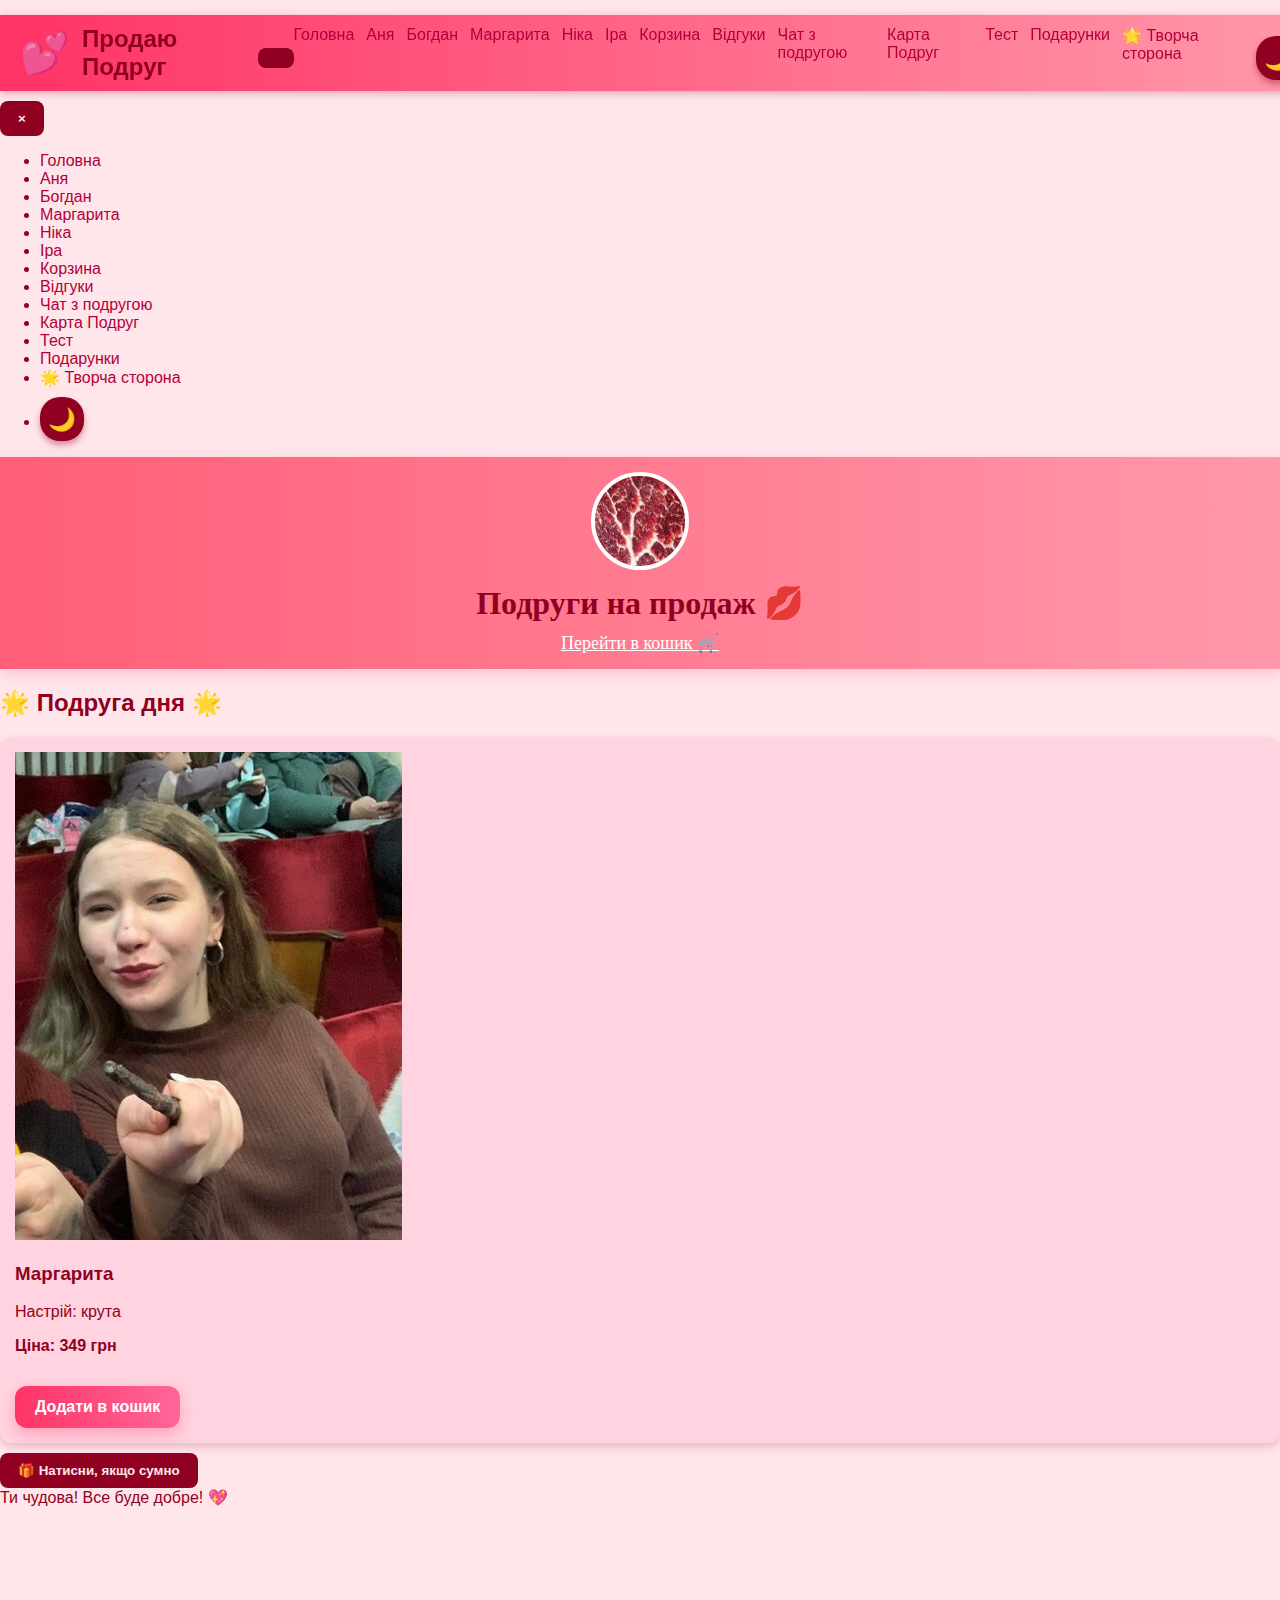
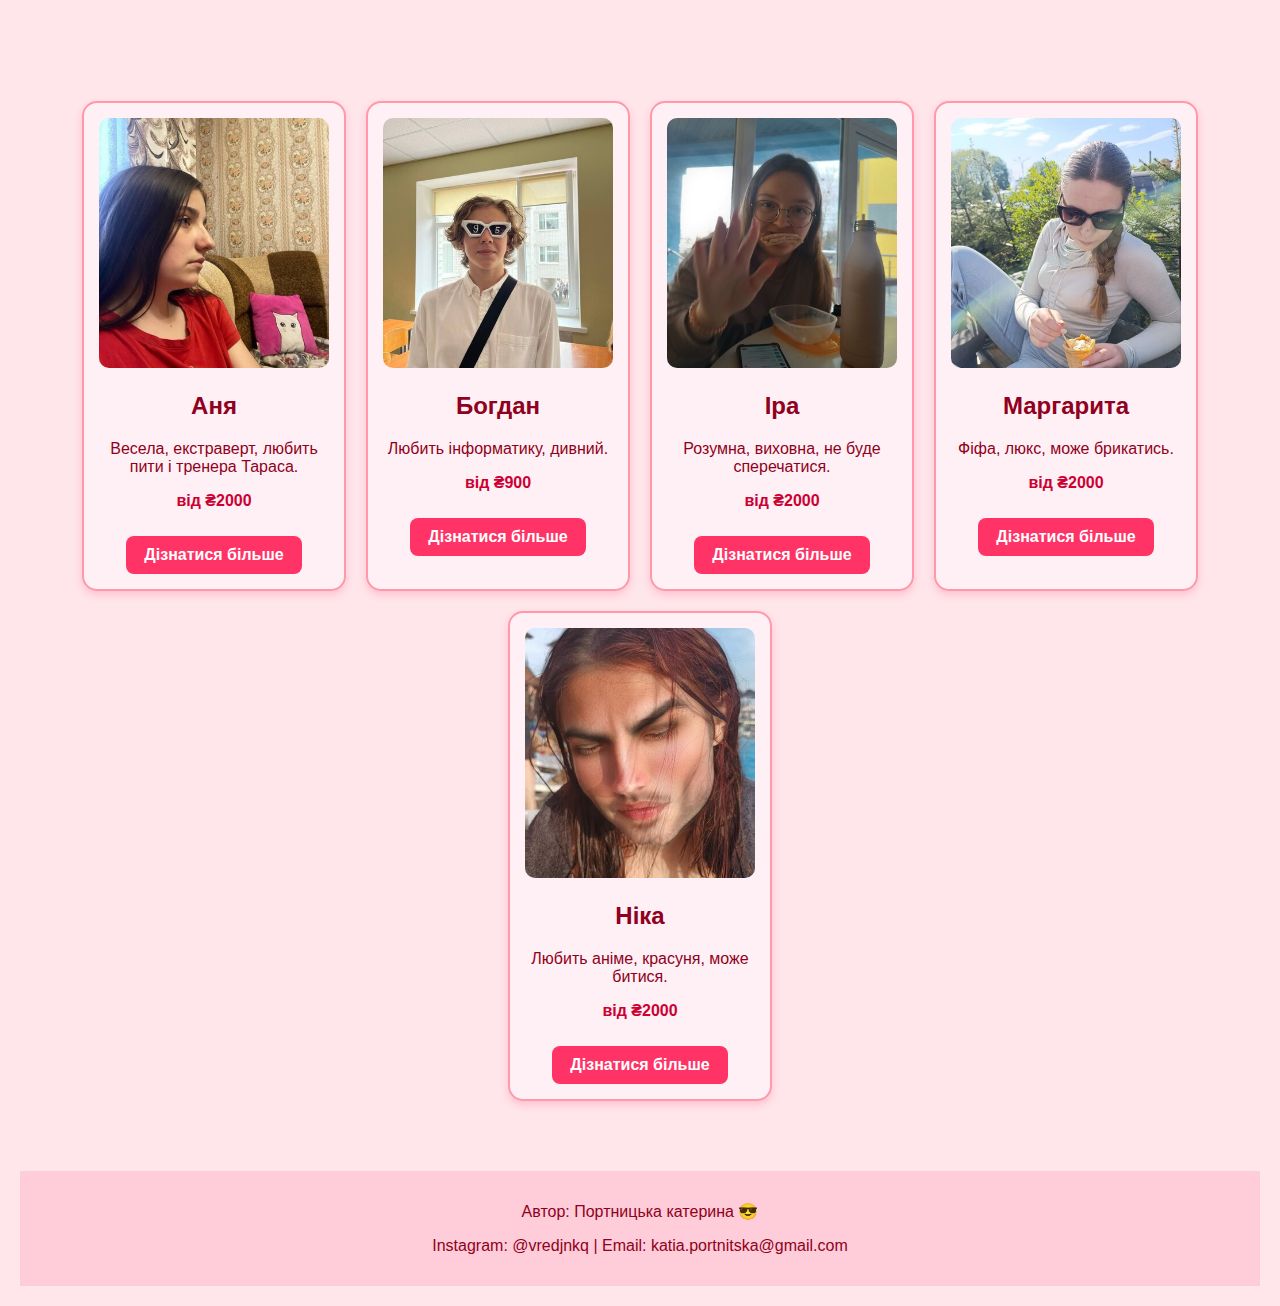
<file: index.html>
<!DOCTYPE html>
<html lang="uk">
<head>
  <meta charset="UTF-8">
  <meta name="viewport" content="width=device-width, initial-scale=1.0"/>
  <title>Подруги на продаж 💋</title>
  <link rel="stylesheet" href="css/style.css">
</head>
<body>
<nav class="navbar">
  <div class="navbar-left">
    <div class="nav-emoji">💕</div>
    <span class="site-title">Продаю Подруг</span>
  </div>
  
 <button id="burger-btn" class="burger-btn" aria-label="Відкрити меню">
  <span></span>
  <span></span>
  <span></span>
</button>

  
  <!-- Класична навігація для ПК -->
  <ul class="nav-menu">
    <li><a href="index.html">Головна</a></li>
      <li><a href="anya.html">Аня</a></li>
      <li><a href="bogdan.html">Богдан</a></li>
      <li><a href="margo.html">Маргарита</a></li>
      <li><a href="nika.html">Ніка</a></li>
      <li><a href="ira.html">Іра</a></li>
      <li><a href="cart.html">Корзина</a></li>
      <li><a href="reviews.html">Відгуки</a></li>
      <li><a href="chatbot.html">Чат з подругою</a></li>
      <li><a href="map.html">Карта Подруг</a></li>
       <li><a href="tst.html">Тест</a></li>
       <li><a href="gift.html">Подарунки</a></li>
       <li><a href="game.html">🌟 Творча сторона</a></li>
       <li><button id="theme-toggle-2" class="nav-button theme-button">🌙</button></li>
  </ul>
  </ul>
</nav>

<!-- Бокове меню, спочатку сховане -->
<div id="side-menu" class="side-menu">
  <button id="close-btn" class="close-btn" aria-label="Закрити меню">&times;</button>
  <ul>
   <li><a href="index.html">Головна</a></li>
      <li><a href="anya.html">Аня</a></li>
      <li><a href="bogdan.html">Богдан</a></li>
      <li><a href="margo.html">Маргарита</a></li>
      <li><a href="nika.html">Ніка</a></li>
      <li><a href="ira.html">Іра</a></li>
      <li><a href="cart.html">Корзина</a></li>
      <li><a href="reviews.html">Відгуки</a></li>
      <li><a href="chatbot.html">Чат з подругою</a></li>
      <li><a href="map.html">Карта Подруг</a></li>
       <li><a href="tst.html">Тест</a></li>
       <li><a href="gift.html">Подарунки</a></li>
       <li><a href="game.html">🌟 Творча сторона</a></li>
    <li><button id="theme-toggle-2" class="nav-button theme-button">🌙</button></li>
  </ul>
</div>

  <header>
    <img src="img/meat (1).jpg" alt="My Photo" class="avatar" />
    <h1>Подруги на продаж 💋</h1>
    <a href="cart.html" class="cart-link">Перейти в кошик 🛒</a>
  </header>

<section id="featured-friend" class="featured">
  <h2>🌟 Подруга дня 🌟</h2>
  <div id="friend-of-day" class="friend-card"></div>
</section>

<script src="js/friend-of-day.js"></script>

<div class="secret-gift-container">
  <button id="secret-gift-btn">🎁 Натисни, якщо сумно</button>
  <div id="gift-message" class="gift-message hidden">Ти чудова! Все буде добре! 💖</div>
  <canvas id="confetti-canvas" class="confetti-canvas hidden"></canvas>
</div>


  <main>
    <section id="home-section">
      <div class="girls">
        <div class="girl-card" data-name="Аня">
          <img src="img/ania (1).jpg" alt="Аня">
          <h2>Аня</h2>
          <p>Весела, екстраверт, любить пити і тренера Тараса.</p>
          <p class="price">від ₴2000</p>
        <button class="more-btn" onclick="location.href='anya.html'">Дізнатися більше</button>
        </div>
        <div class="girl-card" data-name="Богдан">
          <img src="img/bogdan (1).jpg" alt="Богдан">
          <h2>Богдан</h2>
          <p>Любить інформатику, дивний.</p>
          <p class="price">від ₴900</p>
          <button class="more-btn" onclick="location.href='bogdan.html'">Дізнатися більше</button>
        </div>
        <div class="girl-card" data-name="Іра">
          <img src="img/ira (1).jpg" alt="Іра">
          <h2>Іра</h2>
          <p>Розумна, виховна, не буде сперечатися.</p>
          <p class="price">від ₴2000</p>
          <button class="more-btn" onclick="location.href='ira.html'">Дізнатися більше</button>
        </div>
        <div class="girl-card" data-name="Маргарита">
          <img src="img/margo (1).jpg" alt="Маргарита">
          <h2>Маргарита</h2>
          <p>Фіфа, люкс, може брикатись.</p>
          <p class="price">від ₴2000</p>
        <button class="more-btn" onclick="location.href='margo.html'">Дізнатися більше</button>
        </div>
        <div class="girl-card" data-name="Ніка">
          <img src="img/nika (1).jpg" alt="Ніка">
          <h2>Ніка</h2>
          <p>Любить аніме, красуня, може битися.</p>
          <p class="price">від ₴2000</p>
          <button class="more-btn" onclick="location.href='nika.html'">Дізнатися більше</button>
        </div>
      </div>
    </section>
  
  <footer>
    <p>Автор: Портницька катерина 😎</p>
    <p>Instagram: @vredjnkq | Email: katia.portnitska@gmail.com</p>
  </footer>


 
<script src="js/script.js"></script>
<div id="cart-animation" class="cart-float">💖</div>
<script src="js/theme-toggle.js"></script>
<script src="js/secretGift.js"></script>
<script src="js/burger.js"></script>
 <script src="js/burger.js"></script>
</body>
</html>
</file>
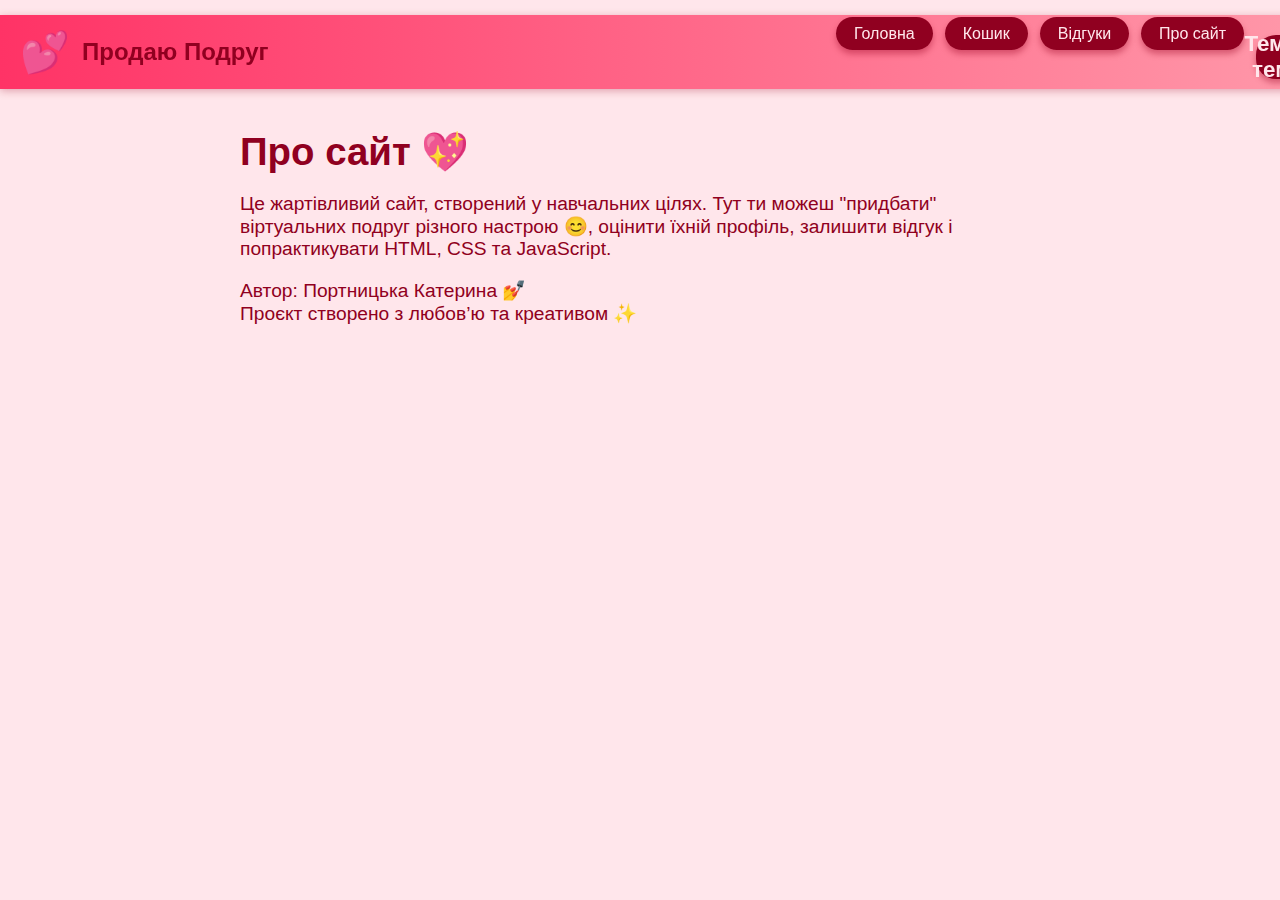
<file: about.html>
<!-- about.html -->
<!DOCTYPE html>
<html lang="uk">
<head>
  <meta charset="UTF-8" />
  <meta name="viewport" content="width=device-width, initial-scale=1.0" />
  <title>Про сайт</title>
  <link rel="stylesheet" href="css/style.css" />
</head>
<body class="light-theme">
  <nav class="navbar">
    <div class="navbar-left">
      <div class="nav-emoji">💕</div>
      <span class="site-title">Продаю Подруг</span>
    </div>
    <div class="burger" onclick="toggleMenu()">☰</div>
    <ul class="nav-menu">
      <li><a href="index.html" class="nav-button">Головна</a></li>
      <li><a href="cart.html" class="nav-button">Кошик</a></li>
      <li><a href="reviews.html" class="nav-button">Відгуки</a></li>
      <li><a href="about.html" class="nav-button">Про сайт</a></li>
      <li><button id="theme-toggle" class="nav-button theme-button">🌙</button></li>
    </ul>
  </nav>

  <main class="about-section">
    <h1>Про сайт 💖</h1>
    <p>
      Це жартівливий сайт, створений у навчальних цілях. Тут ти можеш
      "придбати" віртуальних подруг різного настрою 😊, оцінити їхній профіль,
      залишити відгук і попрактикувати HTML, CSS та JavaScript.
    </p>
    <p>
      Автор: Портницька Катерина 💅 <br />
      Проєкт створено з любов’ю та креативом ✨
    </p>
  </main>

  <script src="js/theme-toggle.js"></script>
  <script>
    function toggleMenu() {
      document.querySelector('.nav-menu').classList.toggle('show');
    }
  </script>
</body>
</html>
</file>
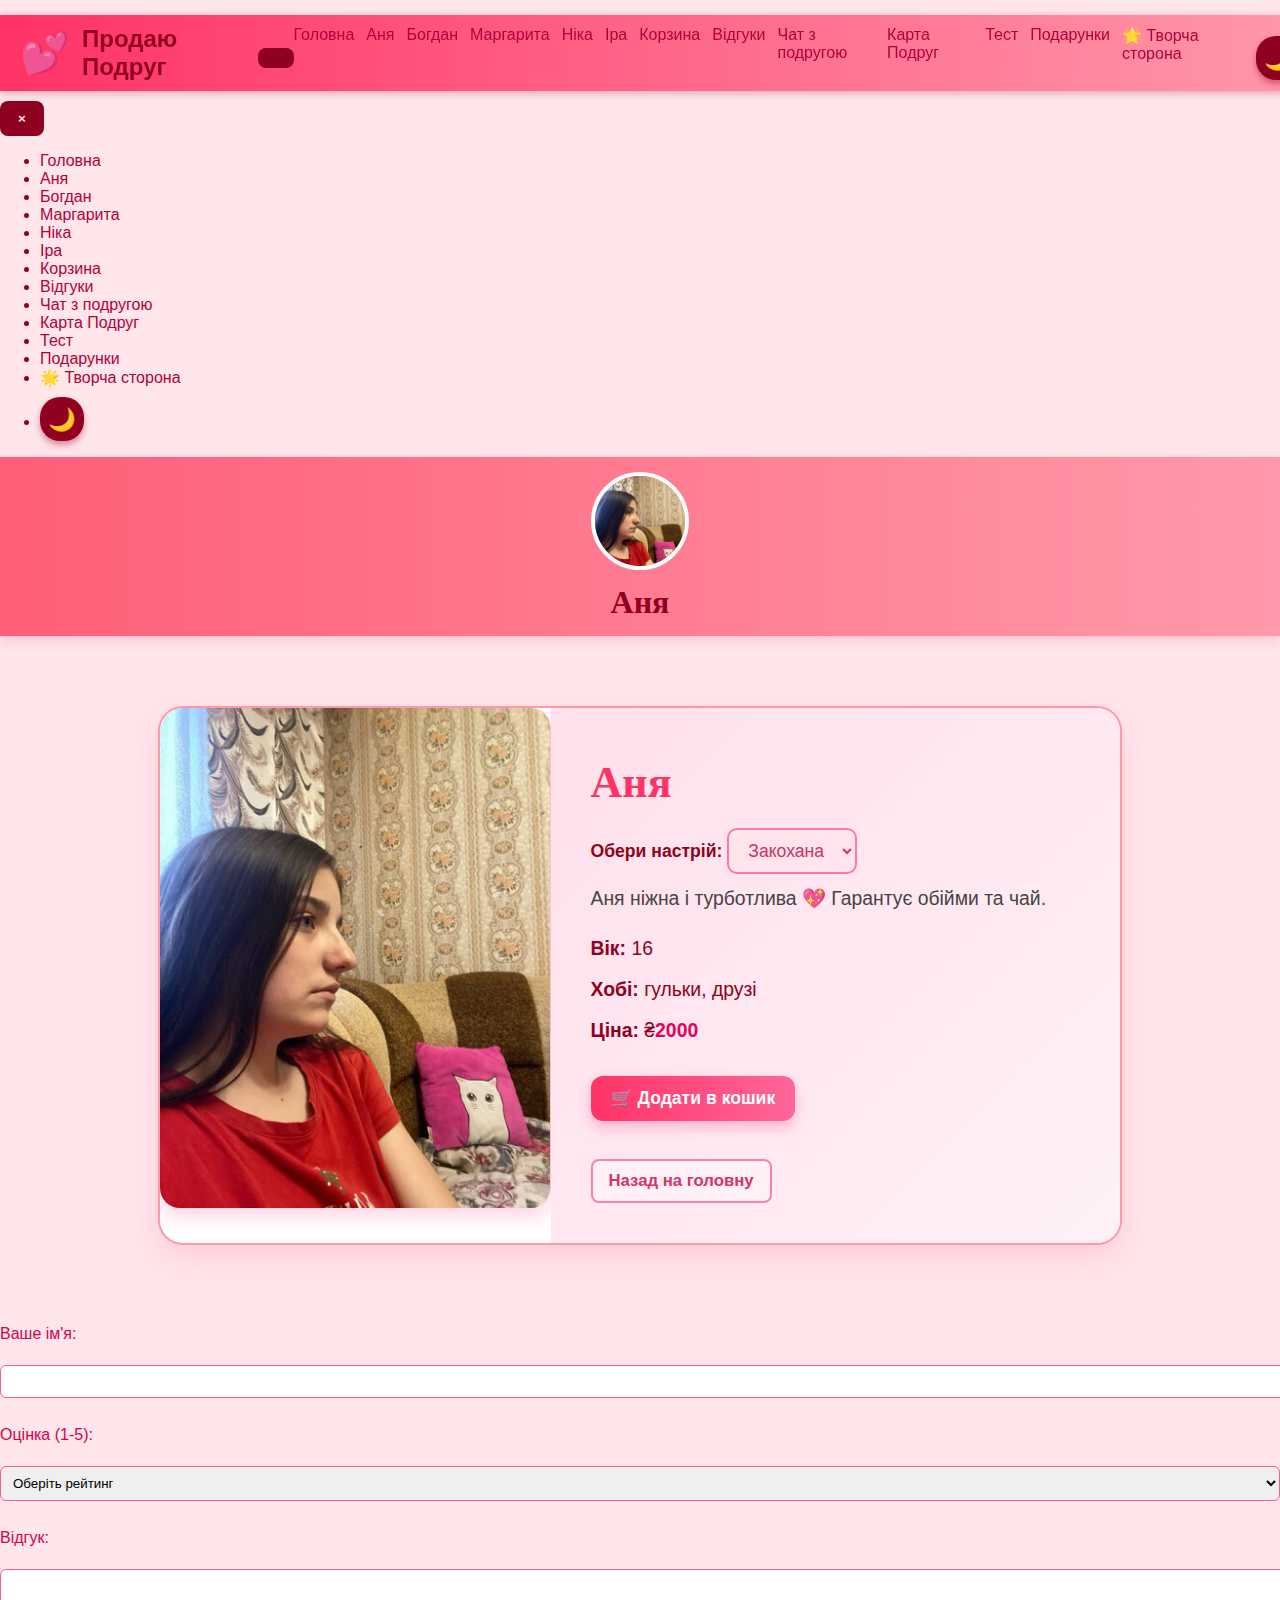
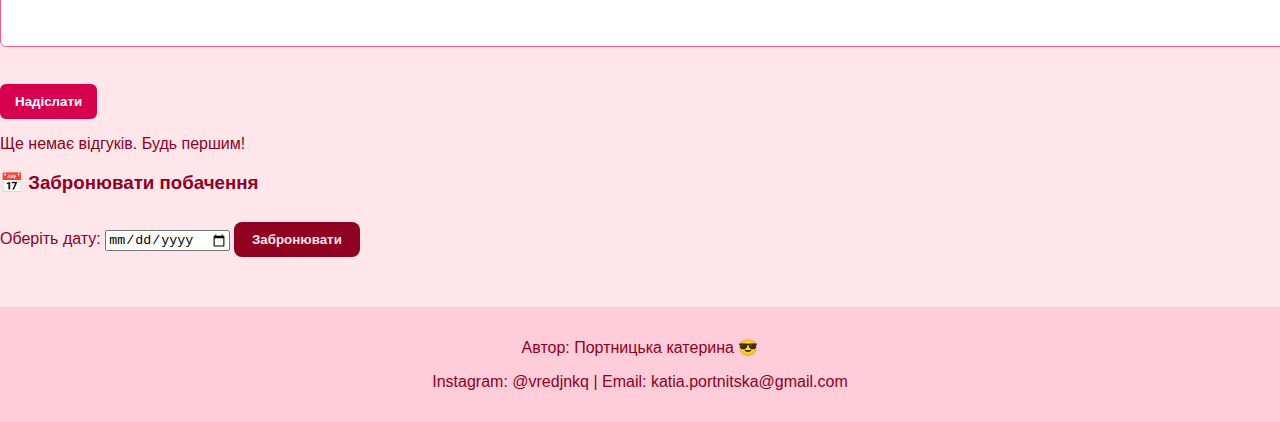
<file: anya.html>
<!DOCTYPE html>
<html lang="uk">
<head>
  <meta charset="UTF-8">
  <title>Аня — Подруги Store</title>
  <link rel="stylesheet" href="css/style.css">
</head>
<body>

 <nav class="navbar">
  <div class="navbar-left">
    <div class="nav-emoji">💕</div>
    <span class="site-title">Продаю Подруг</span>
  </div>
  
 <button id="burger-btn" class="burger-btn" aria-label="Відкрити меню">
  <span></span>
  <span></span>
  <span></span>
</button>

  
  <!-- Класична навігація для ПК -->
  <ul class="nav-menu">
    <li><a href="index.html">Головна</a></li>
      <li><a href="anya.html">Аня</a></li>
      <li><a href="bogdan.html">Богдан</a></li>
      <li><a href="margo.html">Маргарита</a></li>
      <li><a href="nika.html">Ніка</a></li>
      <li><a href="ira.html">Іра</a></li>
      <li><a href="cart.html">Корзина</a></li>
      <li><a href="reviews.html">Відгуки</a></li>
      <li><a href="chatbot.html">Чат з подругою</a></li>
      <li><a href="map.html">Карта Подруг</a></li>
       <li><a href="tst.html">Тест</a></li>
       <li><a href="gift.html">Подарунки</a></li>
       <li><a href="game.html">🌟 Творча сторона</a></li>
       <li><button id="theme-toggle-2" class="nav-button theme-button">🌙</button></li>
  </ul>
  </ul>
</nav>

<!-- Бокове меню, спочатку сховане -->
<div id="side-menu" class="side-menu">
  <button id="close-btn" class="close-btn" aria-label="Закрити меню">&times;</button>
  <ul>
   <li><a href="index.html">Головна</a></li>
      <li><a href="anya.html">Аня</a></li>
      <li><a href="bogdan.html">Богдан</a></li>
      <li><a href="margo.html">Маргарита</a></li>
      <li><a href="nika.html">Ніка</a></li>
      <li><a href="ira.html">Іра</a></li>
      <li><a href="cart.html">Корзина</a></li>
      <li><a href="reviews.html">Відгуки</a></li>
      <li><a href="chatbot.html">Чат з подругою</a></li>
      <li><a href="map.html">Карта Подруг</a></li>
       <li><a href="tst.html">Тест</a></li>
       <li><a href="gift.html">Подарунки</a></li>
       <li><a href="game.html">🌟 Творча сторона</a></li>
    <li><button id="theme-toggle-2" class="nav-button theme-button">🌙</button></li>
  </ul>
</div>

<header>
  <img src="img/ania (1).jpg" alt="Аватар" class="avatar">
  <h1>Аня</h1>
</header>

<main>
  <section class="girl-details">
    <img id="girl-photo" src="img/ania (1).jpg" alt="Аня" class="detail-photo">

    <div class="detail-text">
      <h2>Аня</h2>

      <label for="mood-select"><strong>Обери настрій:</strong></label>
      <select id="mood-select" onchange="updateMood()">
        <option value="lovely">Закохана</option>
        <option value="sweet">Мила</option>
        <option value="pretty">Гарна</option>
      </select>

      <p id="girl-description">Аня ніжна і турботлива 💖 Гарантує обійми та чай.</p>
      <ul>
        <li><strong>Вік:</strong> 16</li>
        <li><strong>Хобі:</strong> гульки, друзі</li>
        <li><strong>Ціна:</strong> ₴<span id="girl-price">2000</span></li>
      </ul>

      <button class="add-to-cart" onclick="addToCart()">🛒 Додати в кошик</button>
      <br><br>
      <button class="back-button" onclick="location.href='index.html'">Назад на головну</button>
    </div>
  </section>
</main>

<script>
const moods = {
  lovely: {
    img: "img/аня закохана.jpg",
    desc: "Аня ніжна і турботлива 💖 Гарантує обійми та чай.",
    price: 2500,
    label: "Закохана"
  },
  sweet: {
    img: "img/аня мила.jpg",
    desc: "Аня – дуже мила та кавай няшка 😍",
    price: 3000,
    label: "Мила"
  },
  pretty: {
    img: "img/аня гарна.jpg",
    desc: "Аня – королева краси 💅 Виглядає на мільйон!",
    price: 3500,
    label: "Гарна"
  }
};

function updateMood() {
  const mood = document.getElementById("mood-select").value;
  const data = moods[mood];
  document.getElementById("girl-photo").src = data.img;
  document.getElementById("girl-description").textContent = data.desc;
  document.getElementById("girl-price").textContent = data.price;
}

function addToCart() {
  const mood = document.getElementById("mood-select").value;
  const data = moods[mood];
  const item = {
    name: `Аня (${data.label})`,
    price: data.price,
    image: data.img
  };
  let cart = JSON.parse(localStorage.getItem("cart")) || [];
  cart.push(item);
  localStorage.setItem("cart", JSON.stringify(cart));
  alert(`${item.name} додано в кошик за ₴${item.price}`);
}
</script>

<!-- Форма відгуку -->
  <form id="review-form" onsubmit="event.preventDefault(); saveReview();">
    <label for="reviewer-name">Ваше ім'я:</label><br />
    <input type="text" id="reviewer-name" required /><br /><br />

    <label for="review-rating">Оцінка (1-5):</label><br />
    <select id="review-rating" required>
      <option value="">Оберіть рейтинг</option>
      <option value="1">1</option>
      <option value="2">2</option>
      <option value="3">3</option>
      <option value="4">4</option>
      <option value="5">5</option>
    </select><br /><br />

    <label for="review-text">Відгук:</label><br />
    <textarea id="review-text" rows="4" required></textarea><br /><br />

    <button type="submit">Надіслати</button>
  </form>

  <!-- Контейнер для показу відгуків -->
  <div id="review-output"></div>

  <script src="js/anya.js"></script>
</body>
</html>




<section class="booking">
  <h3>📅 Забронювати побачення</h3>
  <label for="booking-date">Оберіть дату:</label>
  <input type="date" id="booking-date" />

  <button onclick="bookDate('Аня')">Забронювати</button>
  <p id="booking-message"></p>
</section>

<footer>
    <p>Автор: Портницька катерина 😎</p>
    <p>Instagram: @vredjnkq | Email: katia.portnitska@gmail.com</p>
  </footer>

<script src="js/theme-toggle.js"></script>
<script src="js/burger.js"></script>
</body>
</html>
</file>
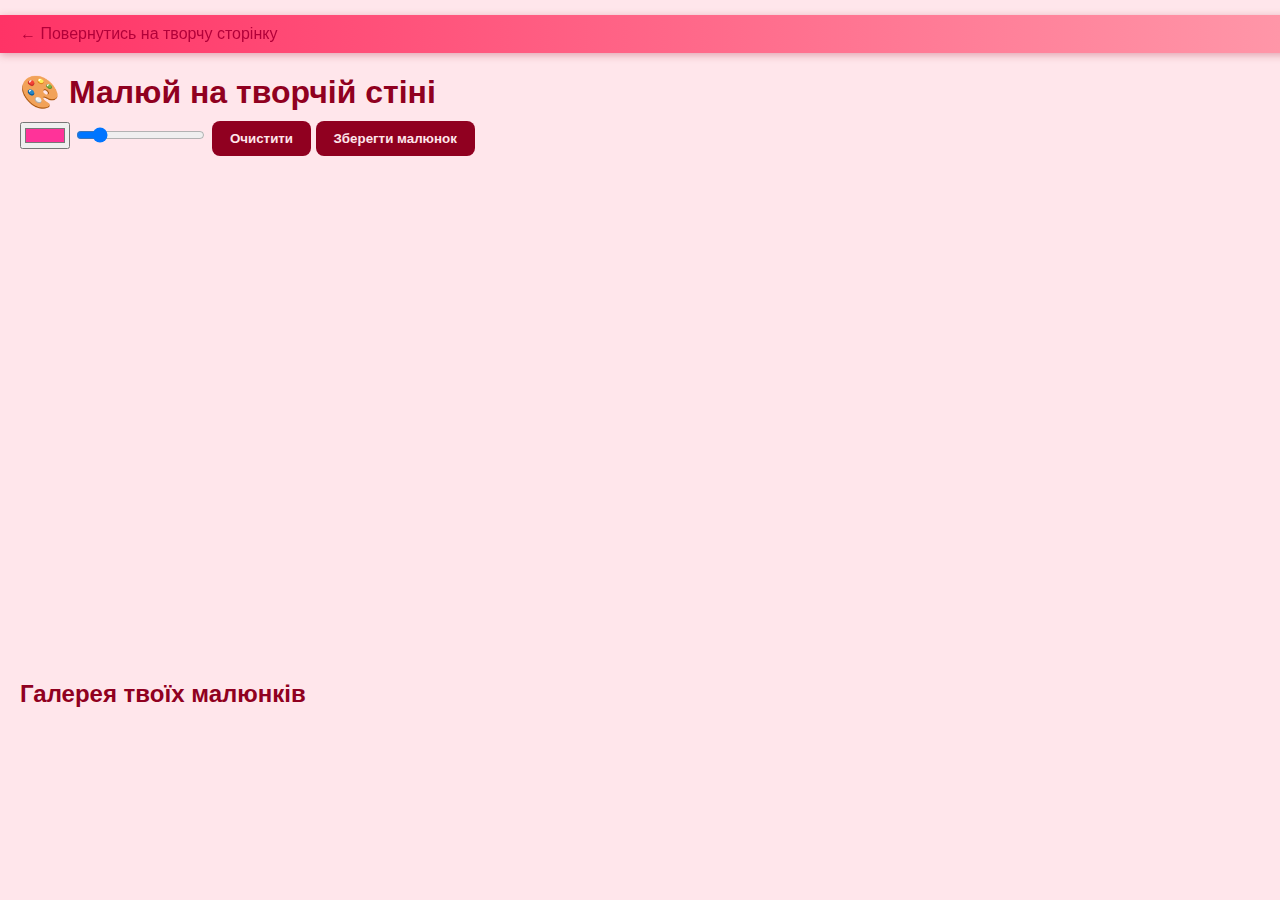
<file: art.html>
<!DOCTYPE html>
<html lang="uk">
<head>
  <meta charset="UTF-8" />
  <meta name="viewport" content="width=device-width, initial-scale=1" />
  <title>Творча стіна з галереєю</title>
  <link rel="stylesheet" href="css/style.css" />
</head>
<body>
  <nav class="navbar">
    <a href="game.html">← Повернутись на творчу сторінку</a>
  </nav>

  <main class="canvas-container">
    <h1>🎨 Малюй на творчій стіні</h1>
    <div class="tools">
      <input type="color" id="colorPicker" value="#ff3399" />
      <input type="range" id="brushSize" min="1" max="30" value="5" />
      <button id="clearBtn">Очистити</button>
      <button id="saveBtn">Зберегти малюнок</button>
    </div>
    <canvas id="drawingCanvas" width="360" height="500"></canvas>

    <section class="gallery" id="gallery">
      <h2>Галерея твоїх малюнків</h2>
    </section>
  </main>

  <script src="js/art.js"></script>
</body>
</html>
</file>
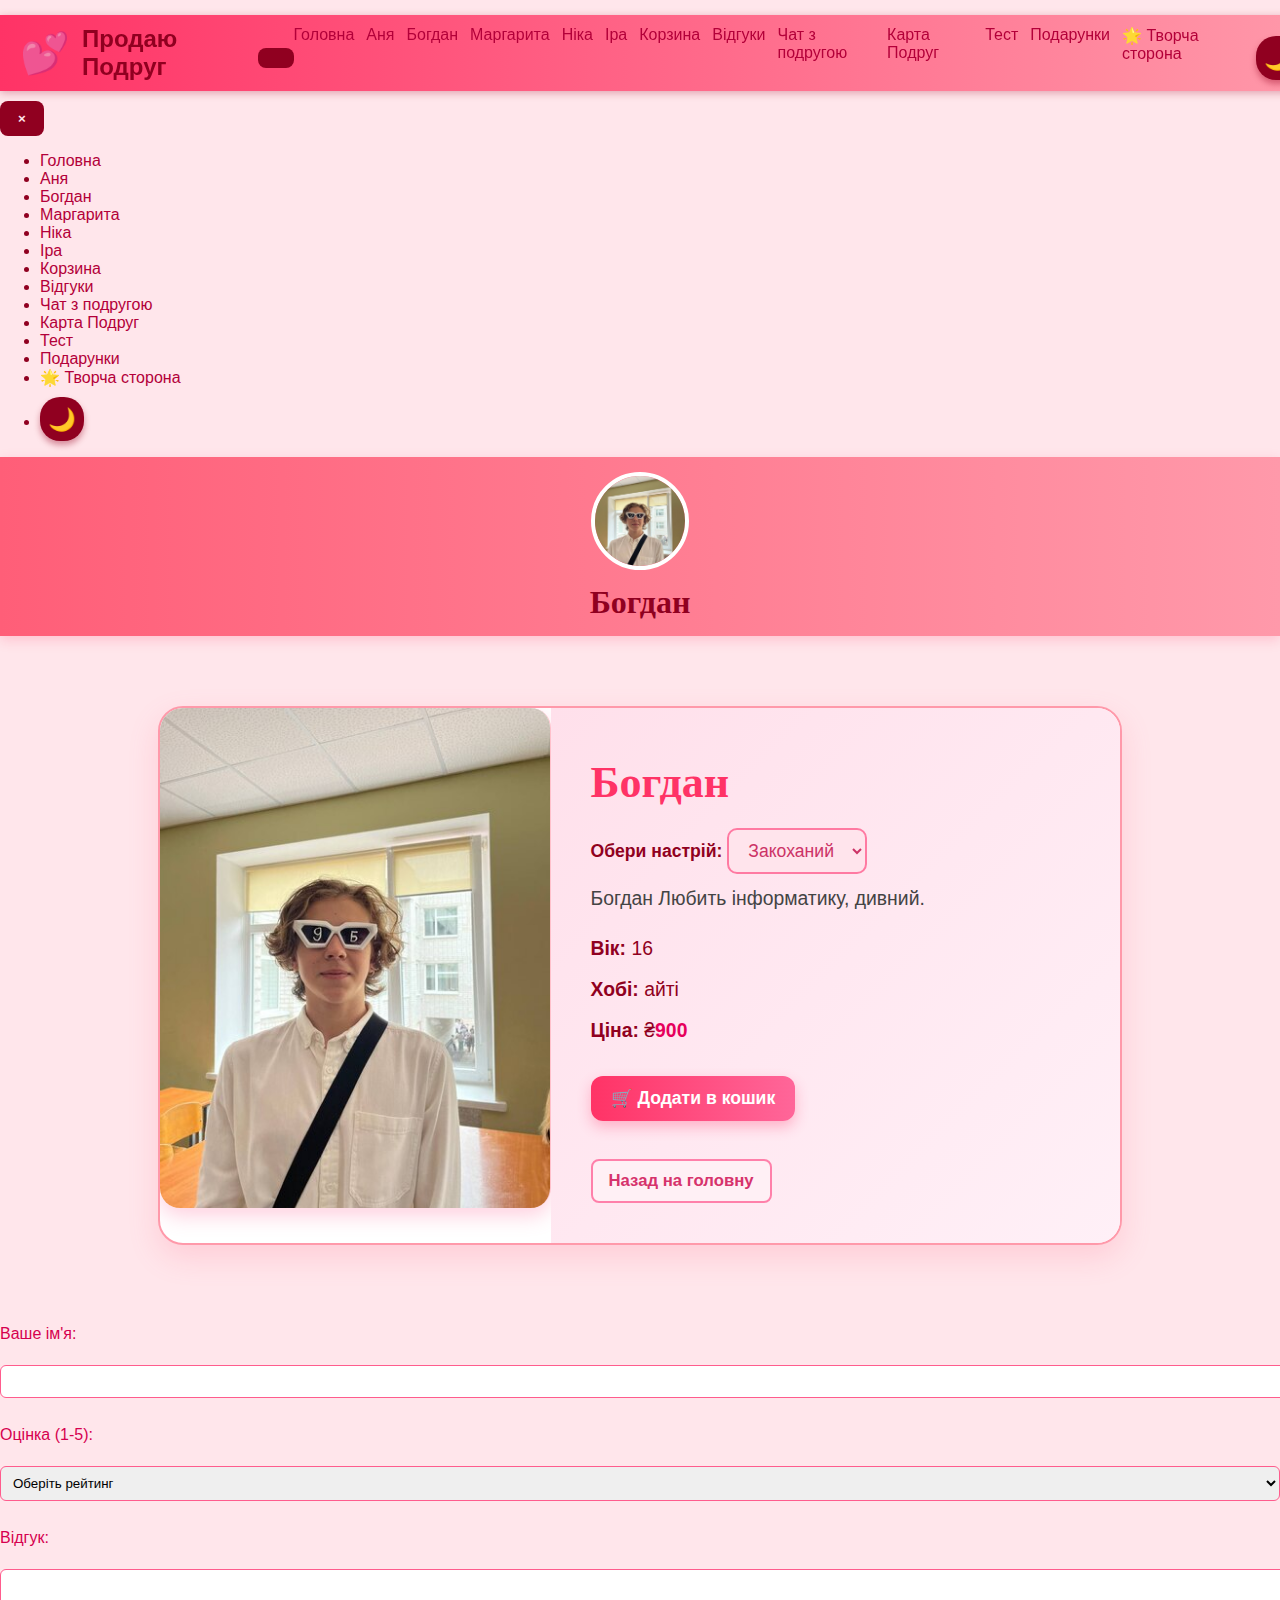
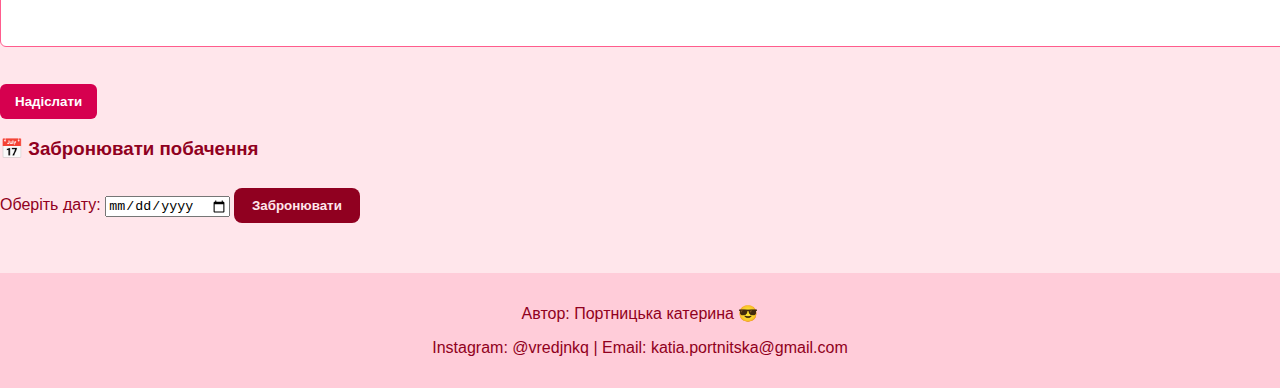
<file: bogdan.html>
<!DOCTYPE html>
<html lang="uk">
<head>
  <meta charset="UTF-8">
  <title>Аня — Подруги Store</title>
  <link rel="stylesheet" href="css/style.css">
</head>
<body>

<nav class="navbar">
  <div class="navbar-left">
    <div class="nav-emoji">💕</div>
    <span class="site-title">Продаю Подруг</span>
  </div>
  
 <button id="burger-btn" class="burger-btn" aria-label="Відкрити меню">
  <span></span>
  <span></span>
  <span></span>
</button>

  
  <!-- Класична навігація для ПК -->
  <ul class="nav-menu">
    <li><a href="index.html">Головна</a></li>
      <li><a href="anya.html">Аня</a></li>
      <li><a href="bogdan.html">Богдан</a></li>
      <li><a href="margo.html">Маргарита</a></li>
      <li><a href="nika.html">Ніка</a></li>
      <li><a href="ira.html">Іра</a></li>
      <li><a href="cart.html">Корзина</a></li>
      <li><a href="reviews.html">Відгуки</a></li>
      <li><a href="chatbot.html">Чат з подругою</a></li>
      <li><a href="map.html">Карта Подруг</a></li>
       <li><a href="tst.html">Тест</a></li>
       <li><a href="gift.html">Подарунки</a></li>
       <li><a href="game.html">🌟 Творча сторона</a></li>
       <li><button id="theme-toggle-2" class="nav-button theme-button">🌙</button></li>
  </ul>
  </ul>
</nav>

<!-- Бокове меню, спочатку сховане -->
<div id="side-menu" class="side-menu">
  <button id="close-btn" class="close-btn" aria-label="Закрити меню">&times;</button>
  <ul>
   <li><a href="index.html">Головна</a></li>
      <li><a href="anya.html">Аня</a></li>
      <li><a href="bogdan.html">Богдан</a></li>
      <li><a href="margo.html">Маргарита</a></li>
      <li><a href="nika.html">Ніка</a></li>
      <li><a href="ira.html">Іра</a></li>
      <li><a href="cart.html">Корзина</a></li>
      <li><a href="reviews.html">Відгуки</a></li>
      <li><a href="chatbot.html">Чат з подругою</a></li>
      <li><a href="map.html">Карта Подруг</a></li>
       <li><a href="tst.html">Тест</a></li>
       <li><a href="gift.html">Подарунки</a></li>
       <li><a href="game.html">🌟 Творча сторона</a></li>
    <li><button id="theme-toggle-2" class="nav-button theme-button">🌙</button></li>
  </ul>
</div>

<header>
  <img src="img/bogdan (1).jpg" alt="Аватар" class="avatar">
  <h1>Богдан</h1>
</header>

<main>
  <section class="girl-details">
    <img id="girl-photo" src="img/bogdan (1).jpg" alt="Богдан" class="detail-photo">

    <div class="detail-text">
      <h2>Богдан</h2>

      <label for="mood-select"><strong>Обери настрій:</strong></label>
      <select id="mood-select" onchange="updateMood()">
        <option value="lovely">Закоханий</option>
        <option value="cool">Крутий</option>
        <option value="anime">Аніме</option>
      </select>

      <p id="girl-description">Богдан Любить інформатику, дивний.</p>
      <ul>
        <li><strong>Вік:</strong> 16</li>
        <li><strong>Хобі:</strong> айті</li>
        <li><strong>Ціна:</strong> ₴<span id="girl-price">900</span></li>
      </ul>

      <button class="add-to-cart" onclick="addToCart()">🛒 Додати в кошик</button>
      <br><br>
      <button class="back-button" onclick="location.href='index.html'">Назад на головну</button>
    </div>
  </section>
</main>




<script>
const moods = {
  lovely: {
    img: "img/б закоханий.jpg",
    desc: "Богдан дуже любить навчання і він закоханий в нього",
    price: 1500,
    label: "Закоханий"
  },
  cool: {
    img: "img/б крутий.jpg",
    desc: "Богдан ну дуже крутий чувак",
    price: 2000,
    label: "Крутий"
  },
  anime: {
    img: "img/б санджи.jpg",
    desc: "Богдан обожнює аніме, тут його можна побачити в костюмі Санджи!",
    price: 2500,
    label: "Аніме"
  }
};

function updateMood() {
  const mood = document.getElementById("mood-select").value;
  const data = moods[mood];
  document.getElementById("girl-photo").src = data.img;
  document.getElementById("girl-description").textContent = data.desc;
  document.getElementById("girl-price").textContent = data.price;
}

function addToCart() {
  const mood = document.getElementById("mood-select").value;
  const data = moods[mood];
  const item = {
    name: `Богдан (${data.label})`,
    price: data.price,
    image: data.img
  };
  let cart = JSON.parse(localStorage.getItem("cart")) || [];
  cart.push(item);
  localStorage.setItem("cart", JSON.stringify(cart));
  alert(`${item.name} додано в кошик за ₴${item.price}`);
}
</script>

<!-- Форма відгуку -->
  <form id="review-form" onsubmit="event.preventDefault(); saveReview();">
    <label for="reviewer-name">Ваше ім'я:</label><br />
    <input type="text" id="reviewer-name" required /><br /><br />

    <label for="review-rating">Оцінка (1-5):</label><br />
    <select id="review-rating" required>
      <option value="">Оберіть рейтинг</option>
      <option value="1">1</option>
      <option value="2">2</option>
      <option value="3">3</option>
      <option value="4">4</option>
      <option value="5">5</option>
    </select><br /><br />

    <label for="review-text">Відгук:</label><br />
    <textarea id="review-text" rows="4" required></textarea><br /><br />

    <button type="submit">Надіслати</button>
  </form>

  <!-- Контейнер для показу відгуків -->
  <div id="review-output"></div>

  <script src="js/bogdan.js"></script>

<section class="booking">
  <h3>📅 Забронювати побачення</h3>
  <label for="booking-date">Оберіть дату:</label>
  <input type="date" id="booking-date" />

  <button onclick="bookDate('Богдан')">Забронювати</button>
  <p id="booking-message"></p>
</section>

<footer>
    <p>Автор: Портницька катерина 😎</p>
    <p>Instagram: @vredjnkq | Email: katia.portnitska@gmail.com</p>
  </footer>

<script src="js/theme-toggle.js"></script>
<script src="js/burger.js"></script>
</body>
</html>
</file>
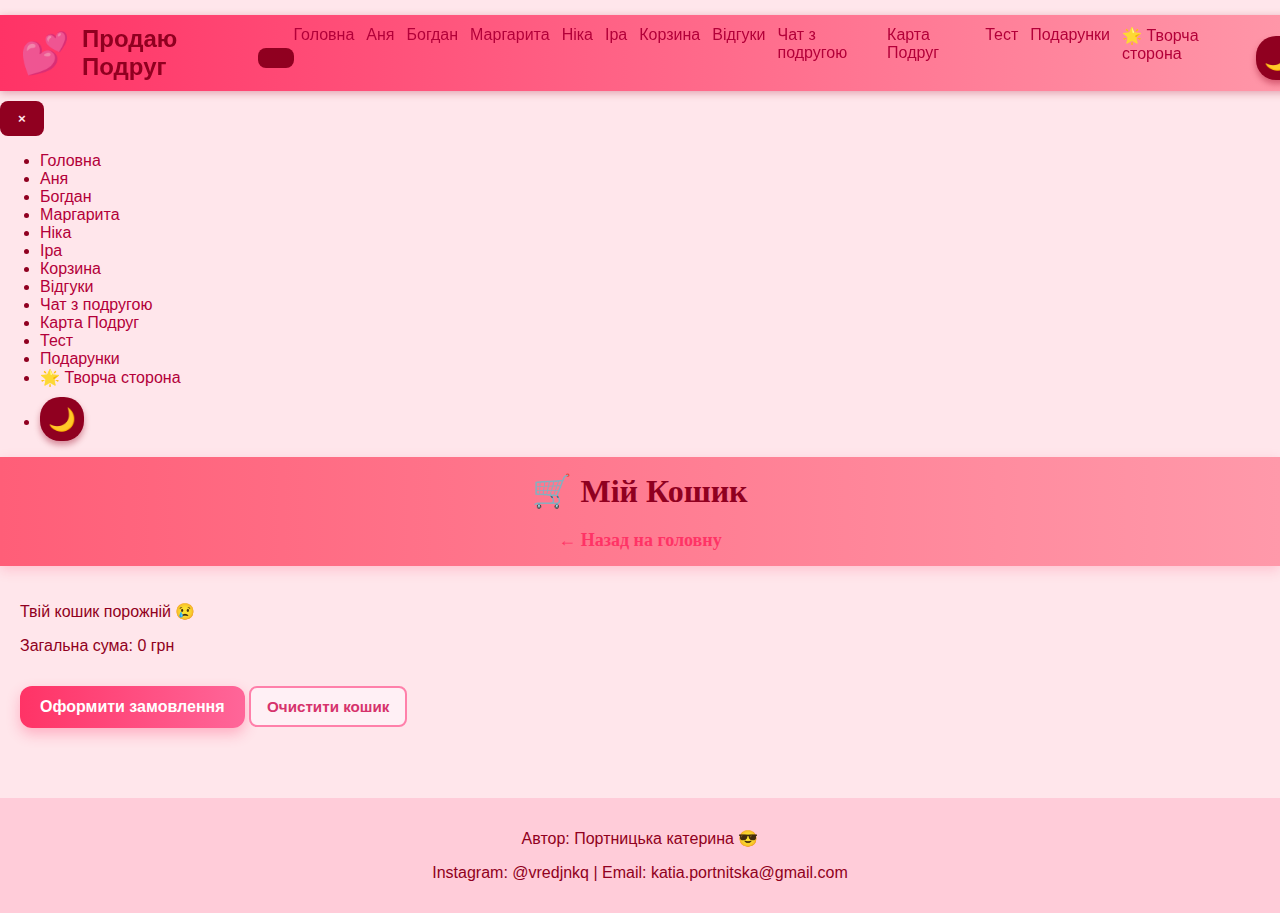
<file: cart.html>
<!DOCTYPE html>
<html lang="uk">
<head>
  <meta charset="UTF-8" />
  <meta name="viewport" content="width=device-width, initial-scale=1.0"/>
  <title>Кошик</title>
  <link rel="stylesheet" href="css/style.css" />
</head>
<body>
 <nav class="navbar">
  <div class="navbar-left">
    <div class="nav-emoji">💕</div>
    <span class="site-title">Продаю Подруг</span>
  </div>
  
 <button id="burger-btn" class="burger-btn" aria-label="Відкрити меню">
  <span></span>
  <span></span>
  <span></span>
</button>

  
  <!-- Класична навігація для ПК -->
  <ul class="nav-menu">
    <li><a href="index.html">Головна</a></li>
      <li><a href="anya.html">Аня</a></li>
      <li><a href="bogdan.html">Богдан</a></li>
      <li><a href="margo.html">Маргарита</a></li>
      <li><a href="nika.html">Ніка</a></li>
      <li><a href="ira.html">Іра</a></li>
      <li><a href="cart.html">Корзина</a></li>
      <li><a href="reviews.html">Відгуки</a></li>
      <li><a href="chatbot.html">Чат з подругою</a></li>
      <li><a href="map.html">Карта Подруг</a></li>
       <li><a href="tst.html">Тест</a></li>
       <li><a href="gift.html">Подарунки</a></li>
       <li><a href="game.html">🌟 Творча сторона</a></li>
       <li><button id="theme-toggle-2" class="nav-button theme-button">🌙</button></li>
  </ul>
  </ul>
</nav>

<!-- Бокове меню, спочатку сховане -->
<div id="side-menu" class="side-menu">
  <button id="close-btn" class="close-btn" aria-label="Закрити меню">&times;</button>
  <ul>
   <li><a href="index.html">Головна</a></li>
      <li><a href="anya.html">Аня</a></li>
      <li><a href="bogdan.html">Богдан</a></li>
      <li><a href="margo.html">Маргарита</a></li>
      <li><a href="nika.html">Ніка</a></li>
      <li><a href="ira.html">Іра</a></li>
      <li><a href="cart.html">Корзина</a></li>
      <li><a href="reviews.html">Відгуки</a></li>
      <li><a href="chatbot.html">Чат з подругою</a></li>
      <li><a href="map.html">Карта Подруг</a></li>
       <li><a href="tst.html">Тест</a></li>
       <li><a href="gift.html">Подарунки</a></li>
       <li><a href="game.html">🌟 Творча сторона</a></li>
    <li><button id="theme-toggle-2" class="nav-button theme-button">🌙</button></li>
  </ul>
</div>
  <header>
    <h1>🛒 Мій Кошик</h1>
    <a href="index.html" class="back-link">← Назад на головну</a>
  </header>
<main class="cart-container">
    <div id="cart-items"></div>
    <div class="cart-summary">
      <p>Загальна сума: <span id="cart-total">0 грн</span></p>
      <button onclick="checkoutCart()" class="add-to-cart">Оформити замовлення</button>
      <button onclick="clearCart()" class="back-button">Очистити кошик</button>
    </div>
  </main>


  <footer>
    <p>Автор: Портницька катерина 😎</p>
    <p>Instagram: @vredjnkq | Email: katia.portnitska@gmail.com</p>
  </footer>


  <script src="js/cart.js"></script>
  <script src="js/theme-toggle.js"></script>
  <script src="js/burger.js"></script>
</body>
</html>
</file>
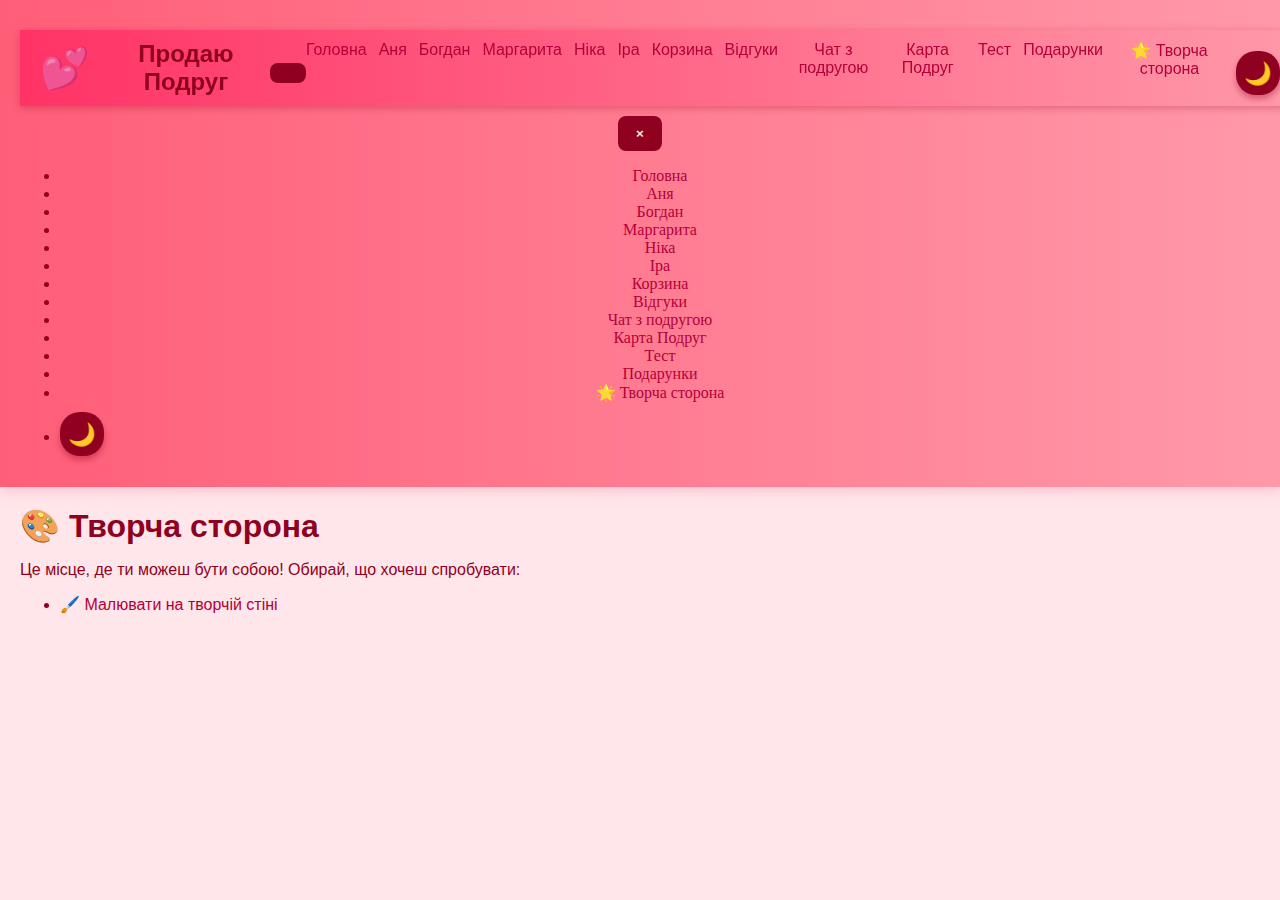
<file: game.html>
<!DOCTYPE html>
<html lang="uk">
<head>
  <meta charset="UTF-8" />
  <meta name="viewport" content="width=device-width, initial-scale=1.0"/>
  <title>Творча сторона</title>
  <link rel="stylesheet" href="css/style.css" />
</head>
<body>
  <header>
    <nav class="navbar">
  <div class="navbar-left">
    <div class="nav-emoji">💕</div>
    <span class="site-title">Продаю Подруг</span>
  </div>
  
 <button id="burger-btn" class="burger-btn" aria-label="Відкрити меню">
  <span></span>
  <span></span>
  <span></span>
</button>

  
  <!-- Класична навігація для ПК -->
  <ul class="nav-menu">
    <li><a href="index.html">Головна</a></li>
      <li><a href="anya.html">Аня</a></li>
      <li><a href="bogdan.html">Богдан</a></li>
      <li><a href="margo.html">Маргарита</a></li>
      <li><a href="nika.html">Ніка</a></li>
      <li><a href="ira.html">Іра</a></li>
      <li><a href="cart.html">Корзина</a></li>
      <li><a href="reviews.html">Відгуки</a></li>
      <li><a href="chatbot.html">Чат з подругою</a></li>
      <li><a href="map.html">Карта Подруг</a></li>
       <li><a href="tst.html">Тест</a></li>
       <li><a href="gift.html">Подарунки</a></li>
       <li><a href="game.html">🌟 Творча сторона</a></li>
       <li><button id="theme-toggle-2" class="nav-button theme-button">🌙</button></li>
  </ul>
  </ul>
</nav>

<!-- Бокове меню, спочатку сховане -->
<div id="side-menu" class="side-menu">
  <button id="close-btn" class="close-btn" aria-label="Закрити меню">&times;</button>
  <ul>
   <li><a href="index.html">Головна</a></li>
      <li><a href="anya.html">Аня</a></li>
      <li><a href="bogdan.html">Богдан</a></li>
      <li><a href="margo.html">Маргарита</a></li>
      <li><a href="nika.html">Ніка</a></li>
      <li><a href="ira.html">Іра</a></li>
      <li><a href="cart.html">Корзина</a></li>
      <li><a href="reviews.html">Відгуки</a></li>
      <li><a href="chatbot.html">Чат з подругою</a></li>
      <li><a href="map.html">Карта Подруг</a></li>
       <li><a href="tst.html">Тест</a></li>
       <li><a href="gift.html">Подарунки</a></li>
       <li><a href="game.html">🌟 Творча сторона</a></li>
    <li><button id="theme-toggle-2" class="nav-button theme-button">🌙</button></li>
  </ul>
</div>
  </header>

  <main>
    <h1>🎨 Творча сторона</h1>
    <p>Це місце, де ти можеш бути собою! Обирай, що хочеш спробувати:</p>

    <ul class="creative-list">
      <li><a href="art.html">🖌️ Малювати на творчій стіні</a></li>
    </ul>
  </main>
   <script src="js/burger.js"></script>
    <script src="js/theme-toggle.js"></script>
</body>
</html>
</file>
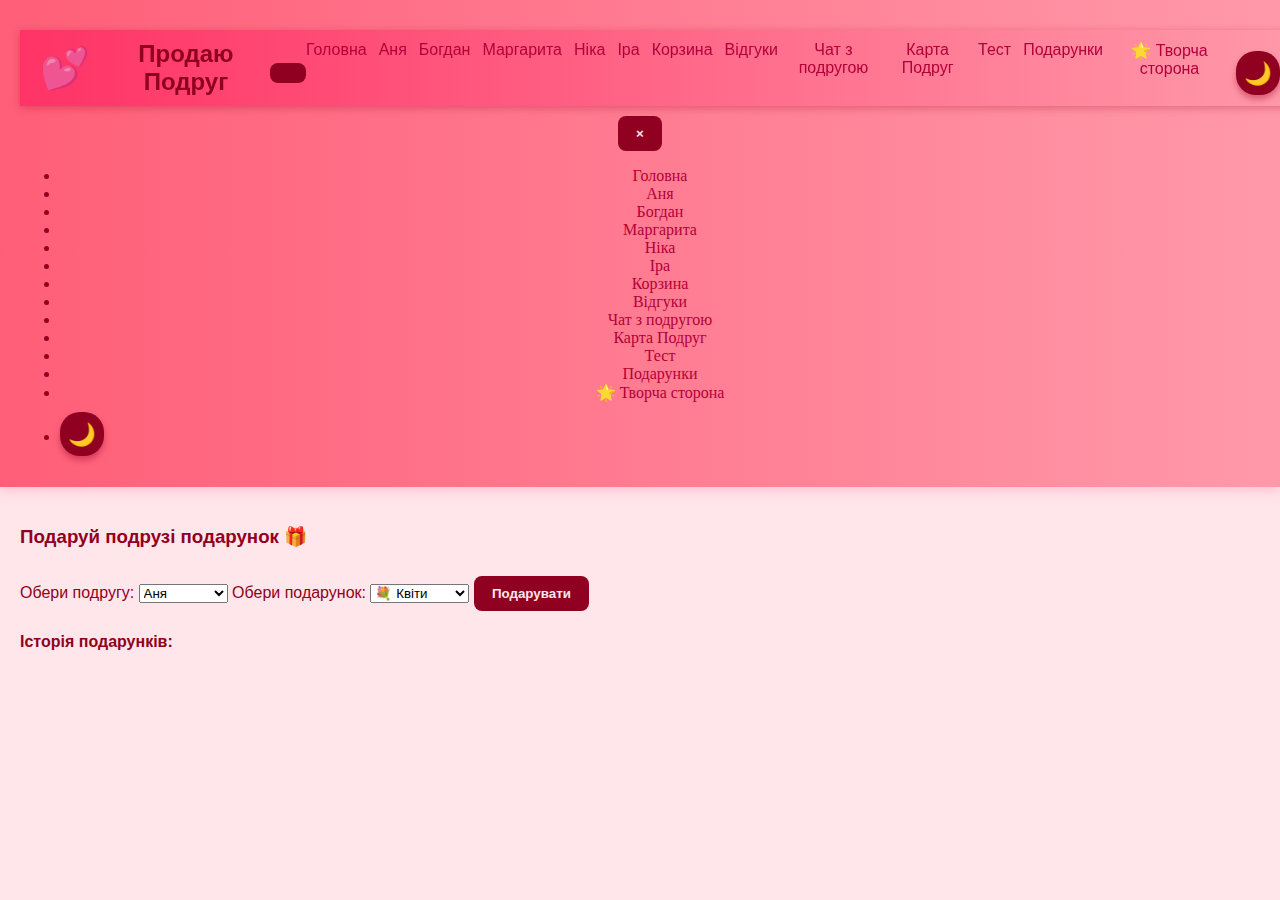
<file: gift.html>
<!DOCTYPE html>
<html lang="uk">
<head>
  <meta charset="UTF-8" />
  <meta name="viewport" content="width=device-width, initial-scale=1.0"/>
  <title>Колекція подарунків</title>
  <link rel="stylesheet" href="css/style.css" />
</head>
<body>
  <header>
    <nav class="navbar">
  <div class="navbar-left">
    <div class="nav-emoji">💕</div>
    <span class="site-title">Продаю Подруг</span>
  </div>
  
 <button id="burger-btn" class="burger-btn" aria-label="Відкрити меню">
  <span></span>
  <span></span>
  <span></span>
</button>

  
  <!-- Класична навігація для ПК -->
  <ul class="nav-menu">
    <li><a href="index.html">Головна</a></li>
      <li><a href="anya.html">Аня</a></li>
      <li><a href="bogdan.html">Богдан</a></li>
      <li><a href="margo.html">Маргарита</a></li>
      <li><a href="nika.html">Ніка</a></li>
      <li><a href="ira.html">Іра</a></li>
      <li><a href="cart.html">Корзина</a></li>
      <li><a href="reviews.html">Відгуки</a></li>
      <li><a href="chatbot.html">Чат з подругою</a></li>
      <li><a href="map.html">Карта Подруг</a></li>
       <li><a href="tst.html">Тест</a></li>
       <li><a href="gift.html">Подарунки</a></li>
       <li><a href="game.html">🌟 Творча сторона</a></li>
       <li><button id="theme-toggle-2" class="nav-button theme-button">🌙</button></li>
  </ul>
  </ul>
</nav>

<!-- Бокове меню, спочатку сховане -->
<div id="side-menu" class="side-menu">
  <button id="close-btn" class="close-btn" aria-label="Закрити меню">&times;</button>
  <ul>
   <li><a href="index.html">Головна</a></li>
      <li><a href="anya.html">Аня</a></li>
      <li><a href="bogdan.html">Богдан</a></li>
      <li><a href="margo.html">Маргарита</a></li>
      <li><a href="nika.html">Ніка</a></li>
      <li><a href="ira.html">Іра</a></li>
      <li><a href="cart.html">Корзина</a></li>
      <li><a href="reviews.html">Відгуки</a></li>
      <li><a href="chatbot.html">Чат з подругою</a></li>
      <li><a href="map.html">Карта Подруг</a></li>
       <li><a href="tst.html">Тест</a></li>
       <li><a href="gift.html">Подарунки</a></li>
       <li><a href="game.html">🌟 Творча сторона</a></li>
    <li><button id="theme-toggle-2" class="nav-button theme-button">🌙</button></li>
  </ul>
</div>
  </header>

  <main>
    <section class="gift-section">
      <h3>Подаруй подрузі подарунок 🎁</h3>
      <label for="friend-select">Обери подругу:</label>
      <select id="friend-select">
        <option value="anya">Аня</option>
        <option value="bogdana">Богдана</option>
        <option value="margarita">Маргарита</option>
        <option value="nika">Ніка</option>
        <option value="ira">Іра</option>
      </select>

      <label for="gift-select">Обери подарунок:</label>
      <select id="gift-select">
        <option value="flowers">💐 Квіти</option>
        <option value="chocolate">🍫 Шоколад</option>
        <option value="meme">😂 Мем</option>
      </select>

      <button id="send-gift-btn">Подарувати</button>

      <div id="gift-output"></div>

      <h4>Історія подарунків:</h4>
      <ul id="gift-history"></ul>
    </section>
  </main>

  <script src="js/gift.js"></script>
   <script src="js/burger.js"></script>
    <script src="js/theme-toggle.js"></script>
</body>
</html>
</file>
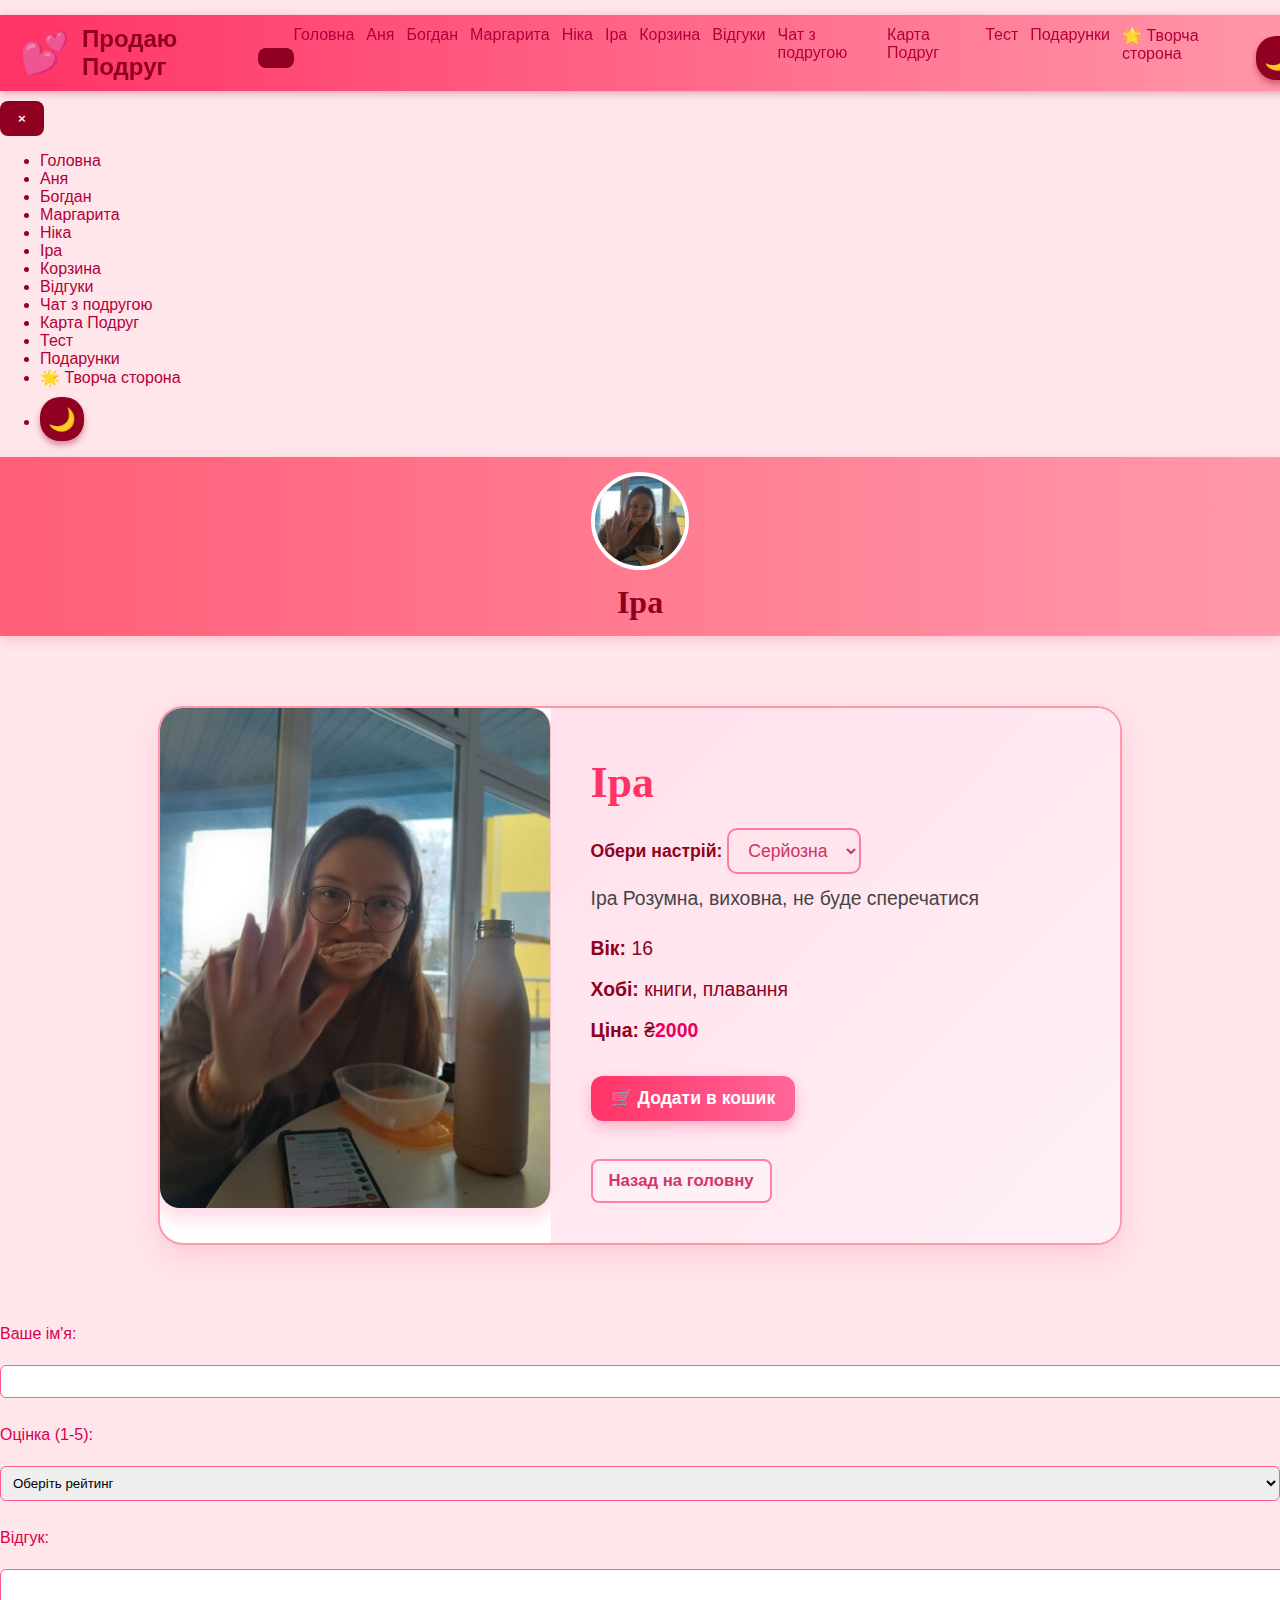
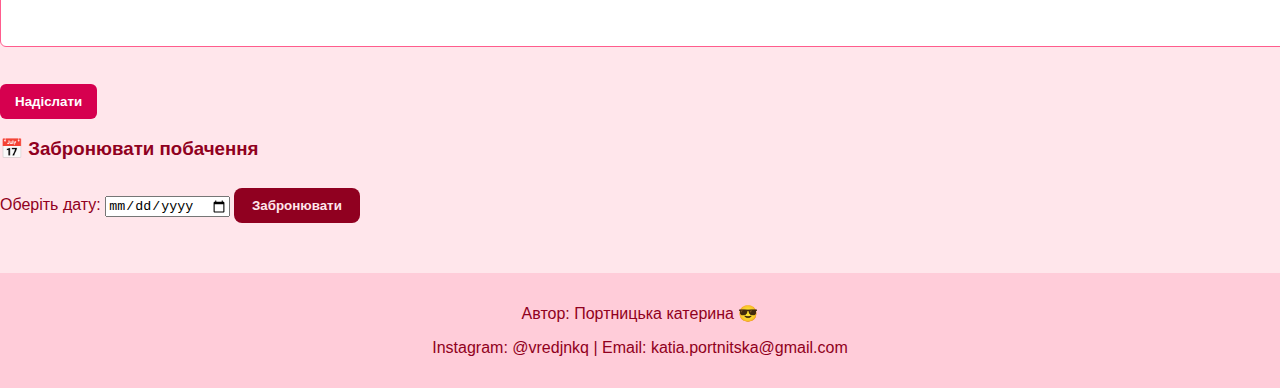
<file: ira.html>
<!DOCTYPE html>
<html lang="uk">
<head>
  <meta charset="UTF-8">
  <title>Аня — Подруги Store</title>
  <link rel="stylesheet" href="css/style.css">
</head>
<body>

 <nav class="navbar">
  <div class="navbar-left">
    <div class="nav-emoji">💕</div>
    <span class="site-title">Продаю Подруг</span>
  </div>
  
 <button id="burger-btn" class="burger-btn" aria-label="Відкрити меню">
  <span></span>
  <span></span>
  <span></span>
</button>

  
  <!-- Класична навігація для ПК -->
  <ul class="nav-menu">
    <li><a href="index.html">Головна</a></li>
      <li><a href="anya.html">Аня</a></li>
      <li><a href="bogdan.html">Богдан</a></li>
      <li><a href="margo.html">Маргарита</a></li>
      <li><a href="nika.html">Ніка</a></li>
      <li><a href="ira.html">Іра</a></li>
      <li><a href="cart.html">Корзина</a></li>
      <li><a href="reviews.html">Відгуки</a></li>
      <li><a href="chatbot.html">Чат з подругою</a></li>
      <li><a href="map.html">Карта Подруг</a></li>
       <li><a href="tst.html">Тест</a></li>
       <li><a href="gift.html">Подарунки</a></li>
       <li><a href="game.html">🌟 Творча сторона</a></li>
       <li><button id="theme-toggle-2" class="nav-button theme-button">🌙</button></li>
  </ul>
  </ul>
</nav>

<!-- Бокове меню, спочатку сховане -->
<div id="side-menu" class="side-menu">
  <button id="close-btn" class="close-btn" aria-label="Закрити меню">&times;</button>
  <ul>
   <li><a href="index.html">Головна</a></li>
      <li><a href="anya.html">Аня</a></li>
      <li><a href="bogdan.html">Богдан</a></li>
      <li><a href="margo.html">Маргарита</a></li>
      <li><a href="nika.html">Ніка</a></li>
      <li><a href="ira.html">Іра</a></li>
      <li><a href="cart.html">Корзина</a></li>
      <li><a href="reviews.html">Відгуки</a></li>
      <li><a href="chatbot.html">Чат з подругою</a></li>
      <li><a href="map.html">Карта Подруг</a></li>
       <li><a href="tst.html">Тест</a></li>
       <li><a href="gift.html">Подарунки</a></li>
       <li><a href="game.html">🌟 Творча сторона</a></li>
    <li><button id="theme-toggle-2" class="nav-button theme-button">🌙</button></li>
  </ul>
</div>
<header>
  <img src="img/ira (1).jpg" alt="Аватар" class="avatar">
  <h1>Іра</h1>
</header>

<main>
  <section class="girl-details">
    <img id="girl-photo" src="img/ira (1).jpg" alt="Іра" class="detail-photo">

    <div class="detail-text">
      <h2>Іра</h2>

      <label for="mood-select"><strong>Обери настрій:</strong></label>
      <select id="mood-select" onchange="updateMood()">
        <option value="serious">Серйозна</option>
        <option value="sweet">Мила</option>
        <option value="pretty">Гарна</option>
      </select>

      <p id="girl-description">Іра Розумна, виховна, не буде сперечатися</p>
      <ul>
        <li><strong>Вік:</strong> 16</li>
        <li><strong>Хобі:</strong> книги, плавання</li>
        <li><strong>Ціна:</strong> ₴<span id="girl-price">2000</span></li>
      </ul>

      <button class="add-to-cart" onclick="addToCart()">🛒 Додати в кошик</button>
      <br><br>
      <button class="back-button" onclick="location.href='index.html'">Назад на головну</button>
    </div>
  </section>
</main>




<script>
const moods = {
  serious: {
    img: "img/і серйозна.jpg",
    desc: "Іноді Іра буває дуже серйозною але сконцентрованою",
    price: 2200,
    label: "Серйозна"
  },
  sweet: {
    img: "img/і мила.jpg",
    desc: "Іра дуже мила дівчина",
    price: 3000,
    label: "Мила"
  },
  pretty: {
    img: "img/і гарна.jpg",
    desc: "Іра неймовірно гарна панянка",
    price: 3500,
    label: "Гарна"
  }
};

function updateMood() {
  const mood = document.getElementById("mood-select").value;
  const data = moods[mood];
  document.getElementById("girl-photo").src = data.img;
  document.getElementById("girl-description").textContent = data.desc;
  document.getElementById("girl-price").textContent = data.price;
}

function addToCart() {
  const mood = document.getElementById("mood-select").value;
  const data = moods[mood];
  const item = {
    name: `Іра (${data.label})`,
    price: data.price,
    image: data.img
  };
  let cart = JSON.parse(localStorage.getItem("cart")) || [];
  cart.push(item);
  localStorage.setItem("cart", JSON.stringify(cart));
  alert(`${item.name} додано в кошик за ₴${item.price}`);
}
</script>

<!-- Форма відгуку -->
  <form id="review-form" onsubmit="event.preventDefault(); saveReview();">
    <label for="reviewer-name">Ваше ім'я:</label><br />
    <input type="text" id="reviewer-name" required /><br /><br />

    <label for="review-rating">Оцінка (1-5):</label><br />
    <select id="review-rating" required>
      <option value="">Оберіть рейтинг</option>
      <option value="1">1</option>
      <option value="2">2</option>
      <option value="3">3</option>
      <option value="4">4</option>
      <option value="5">5</option>
    </select><br /><br />

    <label for="review-text">Відгук:</label><br />
    <textarea id="review-text" rows="4" required></textarea><br /><br />

    <button type="submit">Надіслати</button>
  </form>

  <!-- Контейнер для показу відгуків -->
  <div id="review-output"></div>

  <script src="js/ira.js"></script>

  <section class="booking">
  <h3>📅 Забронювати побачення</h3>
  <label for="booking-date">Оберіть дату:</label>
  <input type="date" id="booking-date" />

  <button onclick="bookDate('Іра')">Забронювати</button>
  <p id="booking-message"></p>
</section>

<footer>
    <p>Автор: Портницька катерина 😎</p>
    <p>Instagram: @vredjnkq | Email: katia.portnitska@gmail.com</p>
  </footer>

<script src="js/theme-toggle.js"></script>
 <script src="js/burger.js"></script>
</body>
</html>
</file>
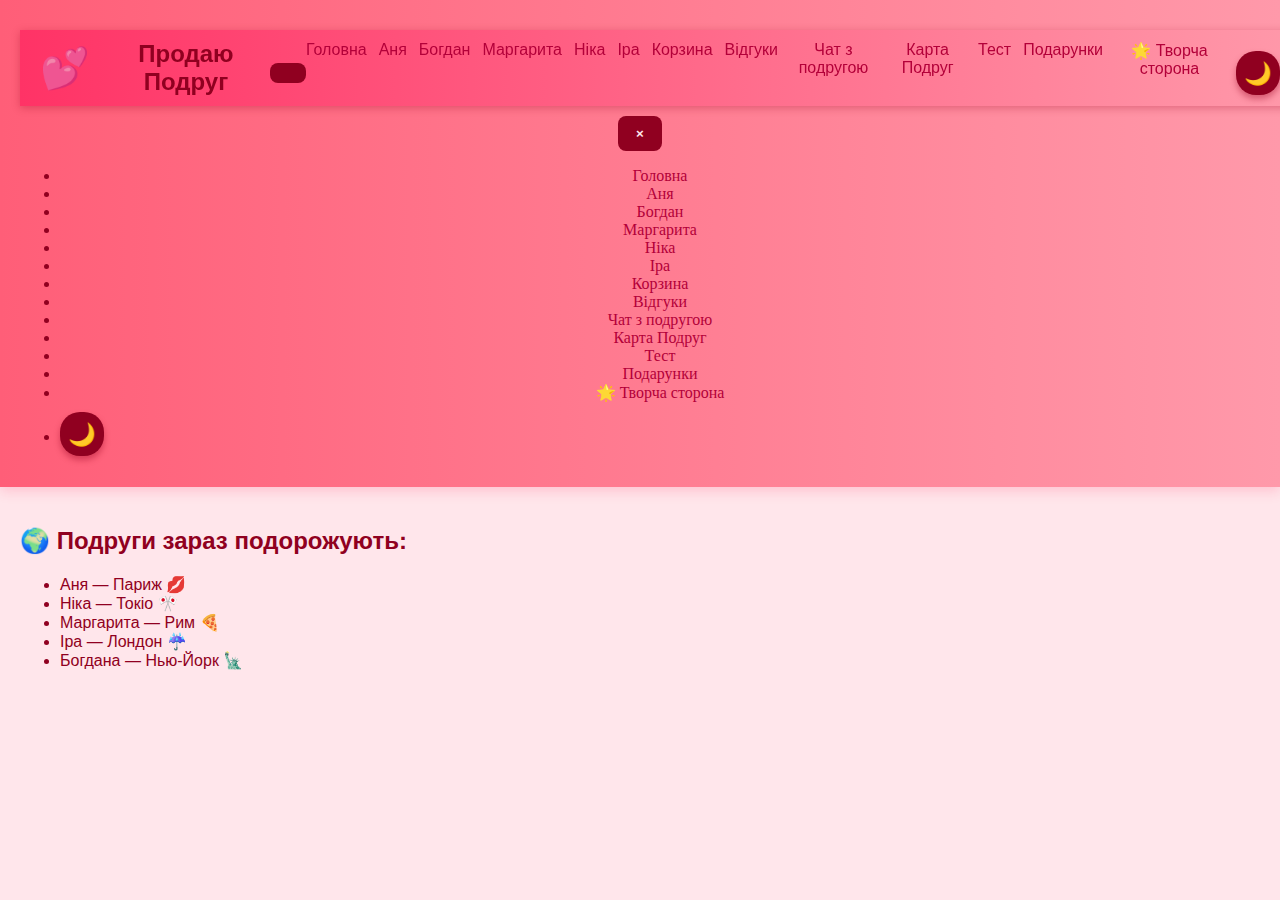
<file: map.html>
<!DOCTYPE html>
<html lang="uk">
<head>
  <meta charset="UTF-8" />
  <meta name="viewport" content="width=device-width, initial-scale=1.0"/>
  <title>Карта Подруг</title>
  <link rel="stylesheet" href="css/style.css" />
</head>
<body>
  <header>
    <nav class="navbar">
  <div class="navbar-left">
    <div class="nav-emoji">💕</div>
    <span class="site-title">Продаю Подруг</span>
  </div>
  
 <button id="burger-btn" class="burger-btn" aria-label="Відкрити меню">
  <span></span>
  <span></span>
  <span></span>
</button>

  
  <!-- Класична навігація для ПК -->
  <ul class="nav-menu">
    <li><a href="index.html">Головна</a></li>
      <li><a href="anya.html">Аня</a></li>
      <li><a href="bogdan.html">Богдан</a></li>
      <li><a href="margo.html">Маргарита</a></li>
      <li><a href="nika.html">Ніка</a></li>
      <li><a href="ira.html">Іра</a></li>
      <li><a href="cart.html">Корзина</a></li>
      <li><a href="reviews.html">Відгуки</a></li>
      <li><a href="chatbot.html">Чат з подругою</a></li>
      <li><a href="map.html">Карта Подруг</a></li>
       <li><a href="tst.html">Тест</a></li>
       <li><a href="gift.html">Подарунки</a></li>
       <li><a href="game.html">🌟 Творча сторона</a></li>
       <li><button id="theme-toggle-2" class="nav-button theme-button">🌙</button></li>
  </ul>
  </ul>
</nav>

<!-- Бокове меню, спочатку сховане -->
<div id="side-menu" class="side-menu">
  <button id="close-btn" class="close-btn" aria-label="Закрити меню">&times;</button>
  <ul>
   <li><a href="index.html">Головна</a></li>
      <li><a href="anya.html">Аня</a></li>
      <li><a href="bogdan.html">Богдан</a></li>
      <li><a href="margo.html">Маргарита</a></li>
      <li><a href="nika.html">Ніка</a></li>
      <li><a href="ira.html">Іра</a></li>
      <li><a href="cart.html">Корзина</a></li>
      <li><a href="reviews.html">Відгуки</a></li>
      <li><a href="chatbot.html">Чат з подругою</a></li>
      <li><a href="map.html">Карта Подруг</a></li>
       <li><a href="tst.html">Тест</a></li>
       <li><a href="gift.html">Подарунки</a></li>
       <li><a href="game.html">🌟 Творча сторона</a></li>
    <li><button id="theme-toggle-2" class="nav-button theme-button">🌙</button></li>
  </ul>
</div>
  </header>

  <main>
    <section class="friend-map">
      <h2>🌍 Подруги зараз подорожують:</h2>
      <ul class="friend-locations">
        <li>Аня — Париж 💋</li>
        <li>Ніка — Токіо 🎌</li>
        <li>Маргарита — Рим 🍕</li>
        <li>Іра — Лондон ☔</li>
        <li>Богдана — Нью-Йорк 🗽</li>
      </ul>
    </section>
  </main>
   <script src="js/burger.js"></script>
    <script src="js/theme-toggle.js"></script>
</body>
</html>
</file>
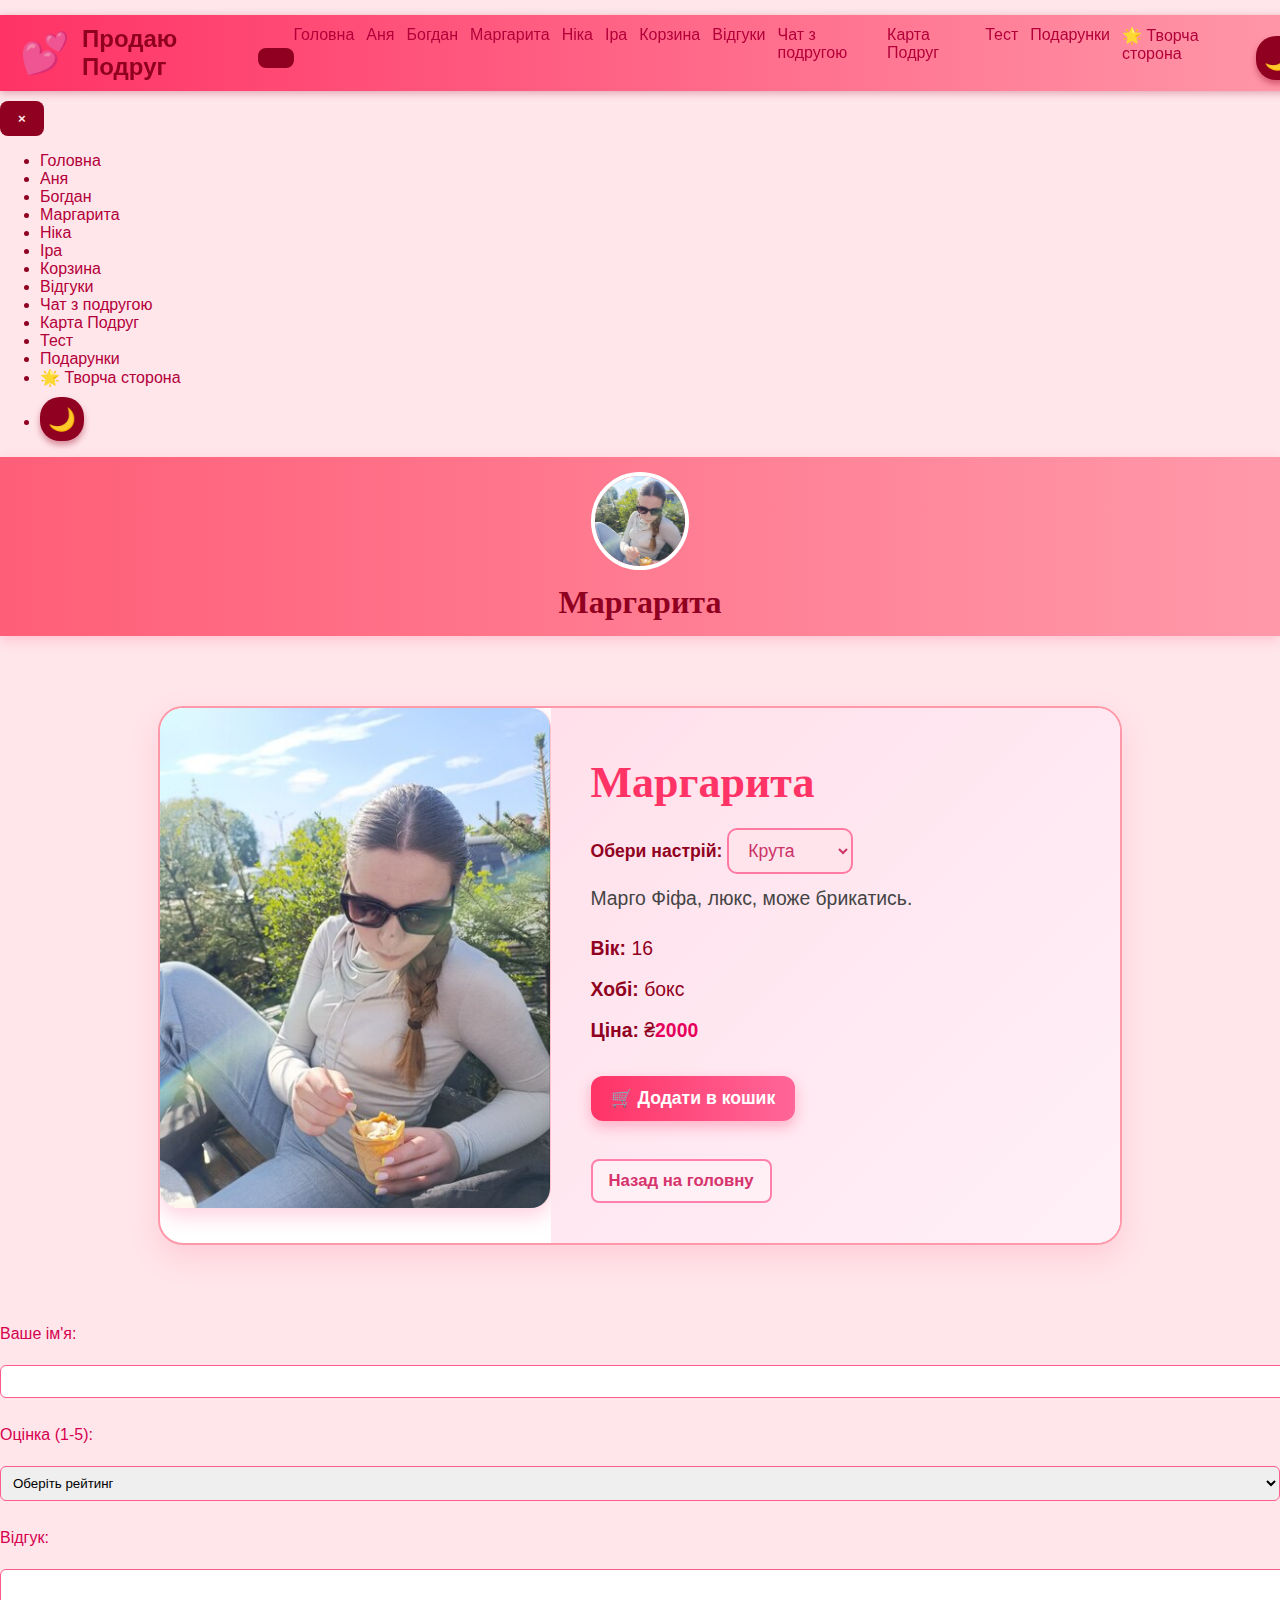
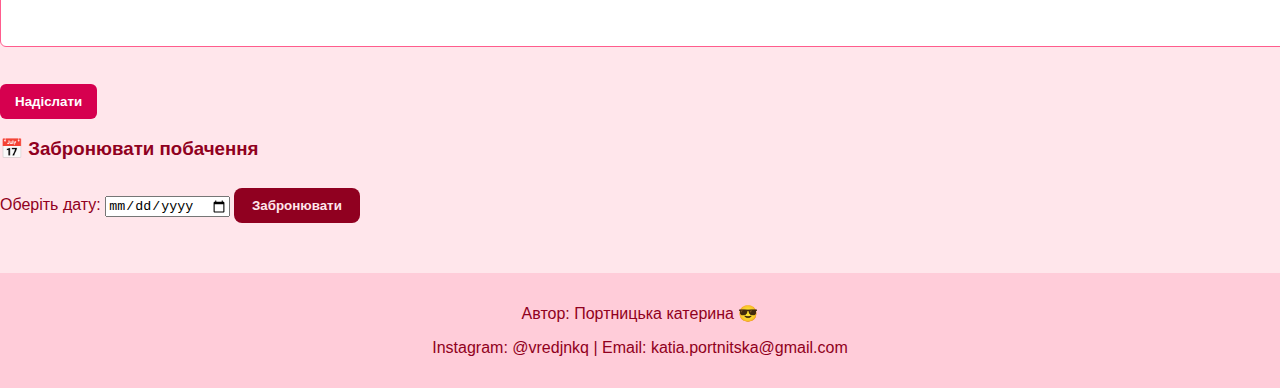
<file: margo.html>
<!DOCTYPE html>
<html lang="uk">
<head>
  <meta charset="UTF-8">
  <title>Аня — Подруги Store</title>
  <link rel="stylesheet" href="css/style.css">
</head>
<body>
<nav class="navbar">
  <div class="navbar-left">
    <div class="nav-emoji">💕</div>
    <span class="site-title">Продаю Подруг</span>
  </div>
  
 <button id="burger-btn" class="burger-btn" aria-label="Відкрити меню">
  <span></span>
  <span></span>
  <span></span>
</button>

  
  <!-- Класична навігація для ПК -->
  <ul class="nav-menu">
    <li><a href="index.html">Головна</a></li>
      <li><a href="anya.html">Аня</a></li>
      <li><a href="bogdan.html">Богдан</a></li>
      <li><a href="margo.html">Маргарита</a></li>
      <li><a href="nika.html">Ніка</a></li>
      <li><a href="ira.html">Іра</a></li>
      <li><a href="cart.html">Корзина</a></li>
      <li><a href="reviews.html">Відгуки</a></li>
      <li><a href="chatbot.html">Чат з подругою</a></li>
      <li><a href="map.html">Карта Подруг</a></li>
       <li><a href="tst.html">Тест</a></li>
       <li><a href="gift.html">Подарунки</a></li>
       <li><a href="game.html">🌟 Творча сторона</a></li>
       <li><button id="theme-toggle-2" class="nav-button theme-button">🌙</button></li>
  </ul>
  </ul>
</nav>

<!-- Бокове меню, спочатку сховане -->
<div id="side-menu" class="side-menu">
  <button id="close-btn" class="close-btn" aria-label="Закрити меню">&times;</button>
  <ul>
   <li><a href="index.html">Головна</a></li>
      <li><a href="anya.html">Аня</a></li>
      <li><a href="bogdan.html">Богдан</a></li>
      <li><a href="margo.html">Маргарита</a></li>
      <li><a href="nika.html">Ніка</a></li>
      <li><a href="ira.html">Іра</a></li>
      <li><a href="cart.html">Корзина</a></li>
      <li><a href="reviews.html">Відгуки</a></li>
      <li><a href="chatbot.html">Чат з подругою</a></li>
      <li><a href="map.html">Карта Подруг</a></li>
       <li><a href="tst.html">Тест</a></li>
       <li><a href="gift.html">Подарунки</a></li>
       <li><a href="game.html">🌟 Творча сторона</a></li>
    <li><button id="theme-toggle-2" class="nav-button theme-button">🌙</button></li>
  </ul>
</div>

<header>
  <img src="img/margo (1).jpg" alt="Аватар" class="avatar">
  <h1>Маргарита</h1>
</header>

<main>
  <section class="girl-details">
    <img id="girl-photo" src="img/margo (1).jpg" alt="Маргарита" class="detail-photo">

    <div class="detail-text">
      <h2>Маргарита</h2>

      <label for="mood-select"><strong>Обери настрій:</strong></label>
      <select id="mood-select" onchange="updateMood()">
        <option value="cool">Крута</option>
        <option value="sweet">Мила</option>
        <option value="sleepy">Сонлива</option>
      </select>

      <p id="girl-description">Марго Фіфа, люкс, може брикатись.</p>
      <ul>
        <li><strong>Вік:</strong> 16</li>
        <li><strong>Хобі:</strong> бокс</li>
        <li><strong>Ціна:</strong> ₴<span id="girl-price">2000</span></li>
      </ul>

      <button class="add-to-cart" onclick="addToCart()">🛒 Додати в кошик</button>
      <br><br>
      <button class="back-button" onclick="location.href='index.html'">Назад на головну</button>
    </div>
  </section>
</main>




<script>
const moods = {
  cool: {
    img: "img/м крута.jpg",
    desc: "Маргарита нереально крута чувіха",
    price: 2200,
    label: "Крута"
  },
  sweet: {
    img: "img/м мила.jpg",
    desc: "Маргарита дуже мила дівчина",
    price: 3000,
    label: "Мила"
  },
  sleepy: {
    img: "img/м сонна.jpg",
    desc: "Маргарита любить поспати тому куняє на гульках",
    price: 3500,
    label: "Сонлива"
  }
};

function updateMood() {
  const mood = document.getElementById("mood-select").value;
  const data = moods[mood];
  document.getElementById("girl-photo").src = data.img;
  document.getElementById("girl-description").textContent = data.desc;
  document.getElementById("girl-price").textContent = data.price;
}

function addToCart() {
  const mood = document.getElementById("mood-select").value;
  const data = moods[mood];
  const item = {
    name: `Маргарита (${data.label})`,
    price: data.price,
    image: data.img
  };
  let cart = JSON.parse(localStorage.getItem("cart")) || [];
  cart.push(item);
  localStorage.setItem("cart", JSON.stringify(cart));
  alert(`${item.name} додано в кошик за ₴${item.price}`);
}
</script>

<!-- Форма відгуку -->
  <form id="review-form" onsubmit="event.preventDefault(); saveReview();">
    <label for="reviewer-name">Ваше ім'я:</label><br />
    <input type="text" id="reviewer-name" required /><br /><br />

    <label for="review-rating">Оцінка (1-5):</label><br />
    <select id="review-rating" required>
      <option value="">Оберіть рейтинг</option>
      <option value="1">1</option>
      <option value="2">2</option>
      <option value="3">3</option>
      <option value="4">4</option>
      <option value="5">5</option>
    </select><br /><br />

    <label for="review-text">Відгук:</label><br />
    <textarea id="review-text" rows="4" required></textarea><br /><br />

    <button type="submit">Надіслати</button>
  </form>

  <!-- Контейнер для показу відгуків -->
  <div id="review-output"></div>

  <script src="js/margo.js"></script>

  <section class="booking">
  <h3>📅 Забронювати побачення</h3>
  <label for="booking-date">Оберіть дату:</label>
  <input type="date" id="booking-date" />

  <button onclick="bookDate('Марго')">Забронювати</button>
  <p id="booking-message"></p>
</section>

<footer>
    <p>Автор: Портницька катерина 😎</p>
    <p>Instagram: @vredjnkq | Email: katia.portnitska@gmail.com</p>
  </footer>
<script src="js/theme-toggle.js"></script>
 <script src="js/burger.js"></script>
</body>
</html>
</file>
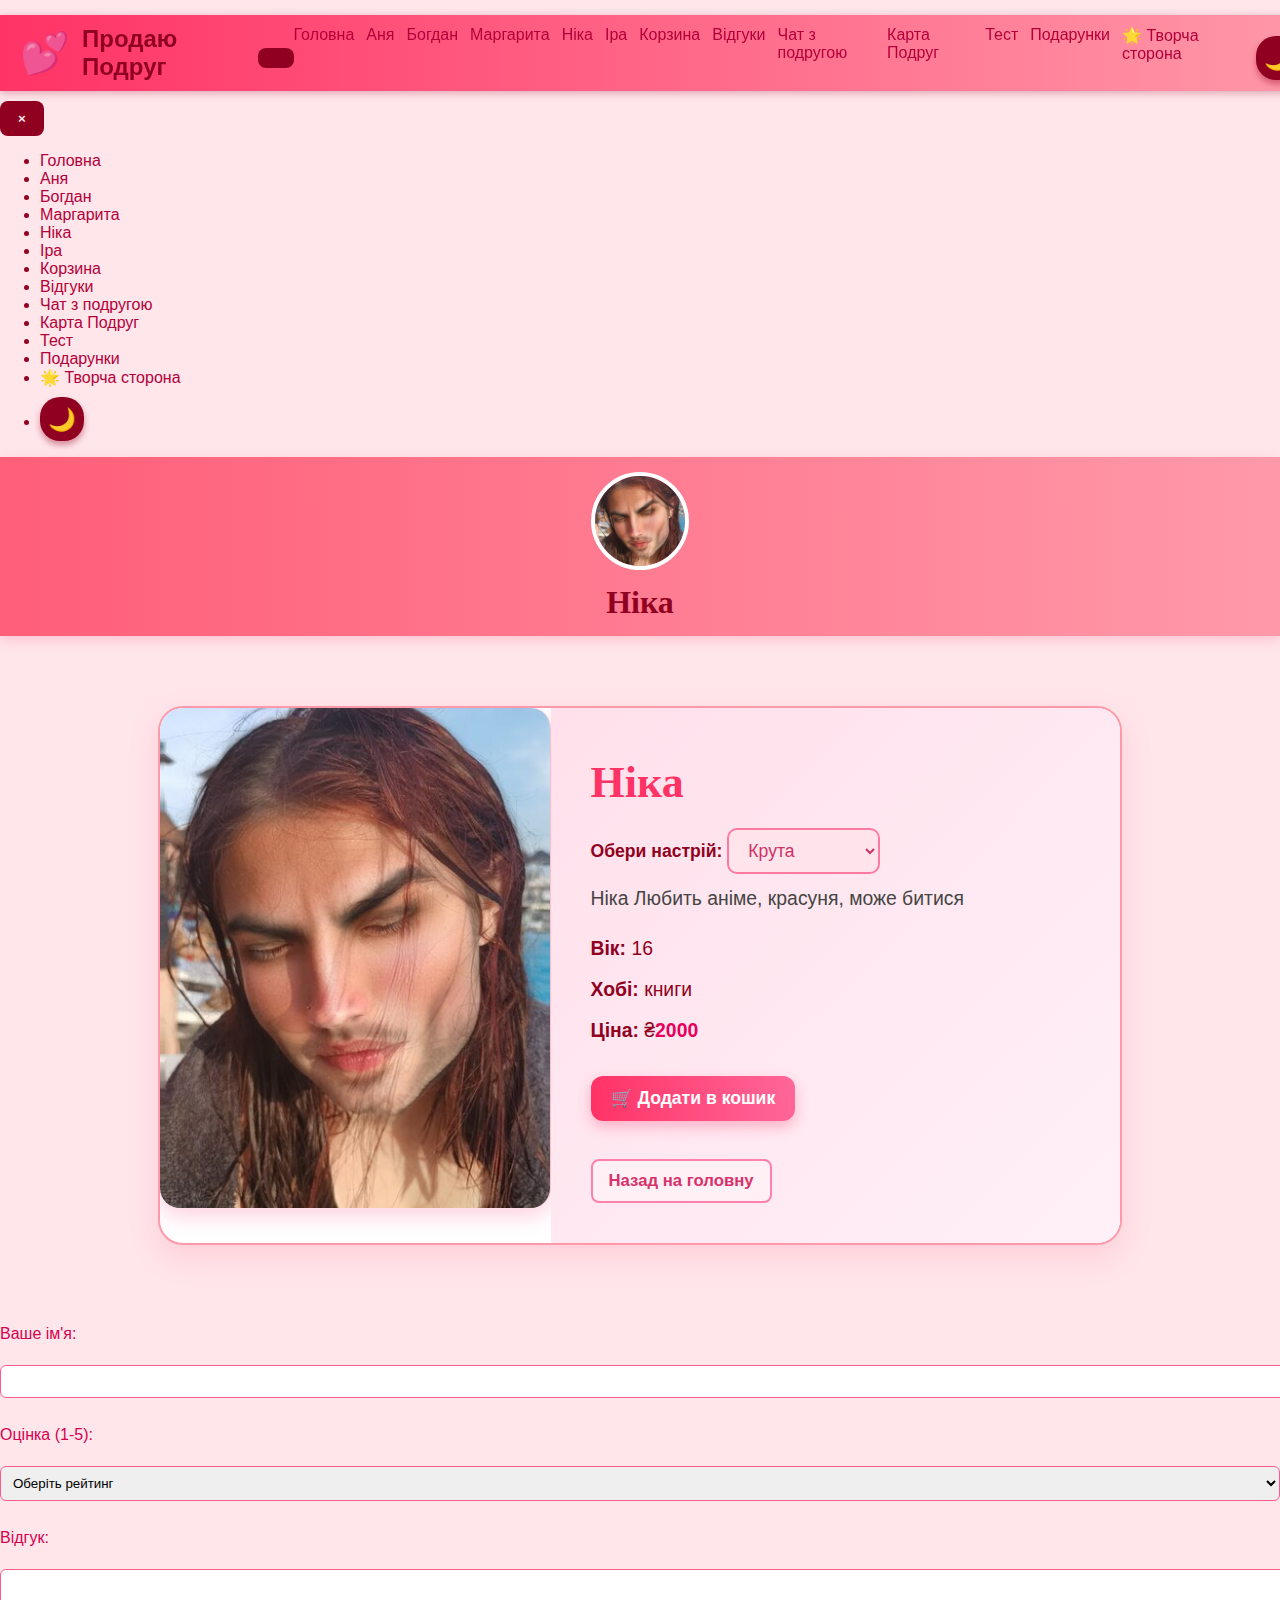
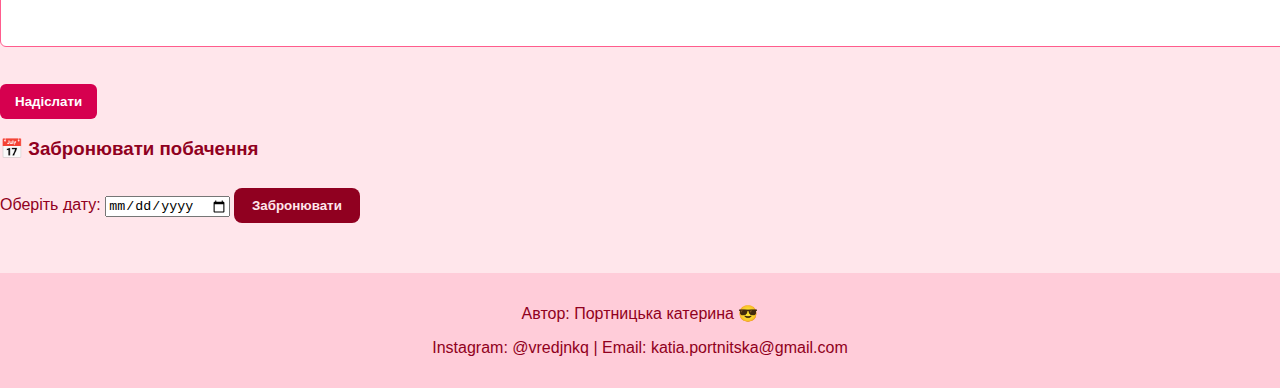
<file: nika.html>
<!DOCTYPE html>
<html lang="uk">
<head>
  <meta charset="UTF-8">
  <title>Аня — Подруги Store</title>
  <link rel="stylesheet" href="css/style.css">
</head>
<body>

 <nav class="navbar">
  <div class="navbar-left">
    <div class="nav-emoji">💕</div>
    <span class="site-title">Продаю Подруг</span>
  </div>
  
 <button id="burger-btn" class="burger-btn" aria-label="Відкрити меню">
  <span></span>
  <span></span>
  <span></span>
</button>

  
  <!-- Класична навігація для ПК -->
  <ul class="nav-menu">
    <li><a href="index.html">Головна</a></li>
      <li><a href="anya.html">Аня</a></li>
      <li><a href="bogdan.html">Богдан</a></li>
      <li><a href="margo.html">Маргарита</a></li>
      <li><a href="nika.html">Ніка</a></li>
      <li><a href="ira.html">Іра</a></li>
      <li><a href="cart.html">Корзина</a></li>
      <li><a href="reviews.html">Відгуки</a></li>
      <li><a href="chatbot.html">Чат з подругою</a></li>
      <li><a href="map.html">Карта Подруг</a></li>
       <li><a href="tst.html">Тест</a></li>
       <li><a href="gift.html">Подарунки</a></li>
       <li><a href="game.html">🌟 Творча сторона</a></li>
       <li><button id="theme-toggle-2" class="nav-button theme-button">🌙</button></li>
  </ul>
  </ul>
</nav>

<!-- Бокове меню, спочатку сховане -->
<div id="side-menu" class="side-menu">
  <button id="close-btn" class="close-btn" aria-label="Закрити меню">&times;</button>
  <ul>
   <li><a href="index.html">Головна</a></li>
      <li><a href="anya.html">Аня</a></li>
      <li><a href="bogdan.html">Богдан</a></li>
      <li><a href="margo.html">Маргарита</a></li>
      <li><a href="nika.html">Ніка</a></li>
      <li><a href="ira.html">Іра</a></li>
      <li><a href="cart.html">Корзина</a></li>
      <li><a href="reviews.html">Відгуки</a></li>
      <li><a href="chatbot.html">Чат з подругою</a></li>
      <li><a href="map.html">Карта Подруг</a></li>
       <li><a href="tst.html">Тест</a></li>
       <li><a href="gift.html">Подарунки</a></li>
       <li><a href="game.html">🌟 Творча сторона</a></li>
    <li><button id="theme-toggle-2" class="nav-button theme-button">🌙</button></li>
  </ul>
</div>

<header>
  <img src="img/nika (1).jpg" alt="Аватар" class="avatar">
  <h1>Ніка</h1>
</header>

<main>
  <section class="girl-details">
    <img id="girl-photo" src="img/nika (1).jpg" alt="Ніка" class="detail-photo">

    <div class="detail-text">
      <h2>Ніка</h2>

      <label for="mood-select"><strong>Обери настрій:</strong></label>
      <select id="mood-select" onchange="updateMood()">
        <option value="cool">Крута</option>
        <option value="romantic">Романтична</option>
        <option value="pretty">Гарна</option>
      </select>

      <p id="girl-description">Ніка Любить аніме, красуня, може битися</p>
      <ul>
        <li><strong>Вік:</strong> 16</li>
        <li><strong>Хобі:</strong> книги</li>
        <li><strong>Ціна:</strong> ₴<span id="girl-price">2000</span></li>
      </ul>

      <button class="add-to-cart" onclick="addToCart()">🛒 Додати в кошик</button>
      <br><br>
      <button class="back-button" onclick="location.href='index.html'">Назад на головну</button>
    </div>
  </section>
</main>




<script>
const moods = {
  cool: {
    img: "img/в крута.jpg",
    desc: "Ніка нереально крута чувіха",
    price: 2200,
    label: "Крута"
  },
  romantic: {
    img: "img/в романтік.jpg",
    desc: "Вероніка ну дуже романтична",
    price: 3000,
    label: "Романтична"
  },
  pretty: {
    img: "img/ніка гарна (1).jpg",
    desc: "Ніка неймовірно гарна",
    price: 3500,
    label: "Гарна"
  }
};

function updateMood() {
  const mood = document.getElementById("mood-select").value;
  const data = moods[mood];
  document.getElementById("girl-photo").src = data.img;
  document.getElementById("girl-description").textContent = data.desc;
  document.getElementById("girl-price").textContent = data.price;
}

function addToCart() {
  const mood = document.getElementById("mood-select").value;
  const data = moods[mood];
  const item = {
    name: `Ніка (${data.label})`,
    price: data.price,
    image: data.img
  };
  let cart = JSON.parse(localStorage.getItem("cart")) || [];
  cart.push(item);
  localStorage.setItem("cart", JSON.stringify(cart));
  alert(`${item.name} додано в кошик за ₴${item.price}`);
}
</script>

<!-- Форма відгуку -->
  <form id="review-form" onsubmit="event.preventDefault(); saveReview();">
    <label for="reviewer-name">Ваше ім'я:</label><br />
    <input type="text" id="reviewer-name" required /><br /><br />

    <label for="review-rating">Оцінка (1-5):</label><br />
    <select id="review-rating" required>
      <option value="">Оберіть рейтинг</option>
      <option value="1">1</option>
      <option value="2">2</option>
      <option value="3">3</option>
      <option value="4">4</option>
      <option value="5">5</option>
    </select><br /><br />

    <label for="review-text">Відгук:</label><br />
    <textarea id="review-text" rows="4" required></textarea><br /><br />

    <button type="submit">Надіслати</button>
  </form>

  <!-- Контейнер для показу відгуків -->
  <div id="review-output"></div>

  <section class="booking">
  <h3>📅 Забронювати побачення</h3>
  <label for="booking-date">Оберіть дату:</label>
  <input type="date" id="booking-date" />

  <button onclick="bookDate('Ніка')">Забронювати</button>
  <p id="booking-message"></p>
</section>

  <script src="js/nika.js"></script>
<footer>
    <p>Автор: Портницька катерина 😎</p>
    <p>Instagram: @vredjnkq | Email: katia.portnitska@gmail.com</p>
  </footer>

<script src="js/theme-toggle.js"></script>
 <script src="js/burger.js"></script>
</body>
</html>
</file>
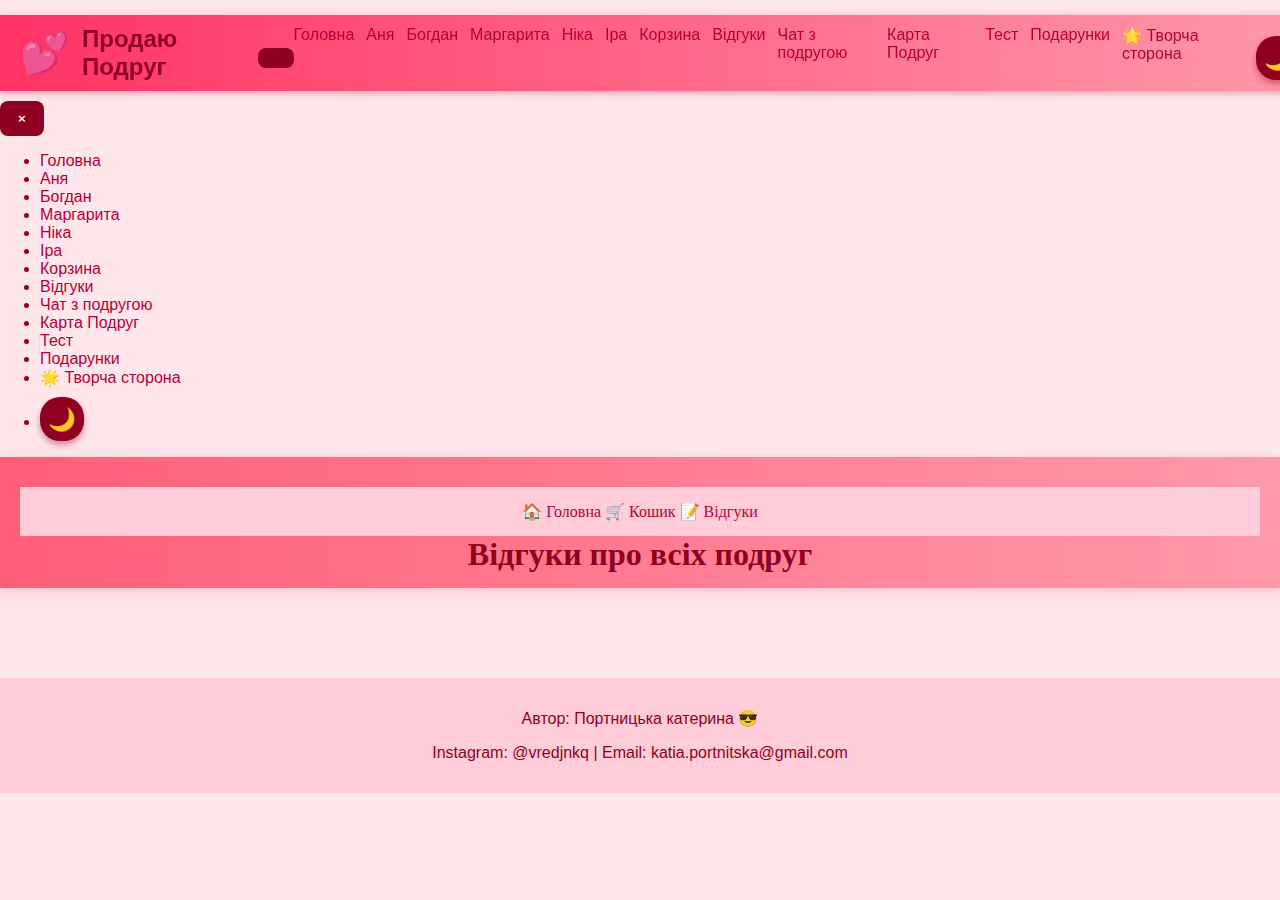
<file: reviews.html>
<!-- reviews.html -->
<!DOCTYPE html>
<html lang="uk">
<head>
  <meta charset="UTF-8" />
  <title>Всі Відгуки</title>
  <link rel="stylesheet" href="css/style.css" />
</head>
<body>
   <nav class="navbar">
  <div class="navbar-left">
    <div class="nav-emoji">💕</div>
    <span class="site-title">Продаю Подруг</span>
  </div>
  
 <button id="burger-btn" class="burger-btn" aria-label="Відкрити меню">
  <span></span>
  <span></span>
  <span></span>
</button>

  
  <!-- Класична навігація для ПК -->
  <ul class="nav-menu">
    <li><a href="index.html">Головна</a></li>
      <li><a href="anya.html">Аня</a></li>
      <li><a href="bogdan.html">Богдан</a></li>
      <li><a href="margo.html">Маргарита</a></li>
      <li><a href="nika.html">Ніка</a></li>
      <li><a href="ira.html">Іра</a></li>
      <li><a href="cart.html">Корзина</a></li>
      <li><a href="reviews.html">Відгуки</a></li>
      <li><a href="chatbot.html">Чат з подругою</a></li>
      <li><a href="map.html">Карта Подруг</a></li>
       <li><a href="tst.html">Тест</a></li>
       <li><a href="gift.html">Подарунки</a></li>
       <li><a href="game.html">🌟 Творча сторона</a></li>
       <li><button id="theme-toggle-2" class="nav-button theme-button">🌙</button></li>
  </ul>
  </ul>
</nav>

<!-- Бокове меню, спочатку сховане -->
<div id="side-menu" class="side-menu">
  <button id="close-btn" class="close-btn" aria-label="Закрити меню">&times;</button>
  <ul>
   <li><a href="index.html">Головна</a></li>
      <li><a href="anya.html">Аня</a></li>
      <li><a href="bogdan.html">Богдан</a></li>
      <li><a href="margo.html">Маргарита</a></li>
      <li><a href="nika.html">Ніка</a></li>
      <li><a href="ira.html">Іра</a></li>
      <li><a href="cart.html">Корзина</a></li>
      <li><a href="reviews.html">Відгуки</a></li>
      <li><a href="chatbot.html">Чат з подругою</a></li>
      <li><a href="map.html">Карта Подруг</a></li>
       <li><a href="tst.html">Тест</a></li>
       <li><a href="gift.html">Подарунки</a></li>
       <li><a href="game.html">🌟 Творча сторона</a></li>
    <li><button id="theme-toggle-2" class="nav-button theme-button">🌙</button></li>
  </ul>
</div>
  <header>
    <nav>
      <a href="index.html">🏠 Головна</a>
      <a href="cart.html">🛒 Кошик</a>
      <a href="reviews.html" class="active">📝 Відгуки</a>
    </nav>
    <h1>Відгуки про всіх подруг</h1>
  </header>

  <main>
    <div id="all-reviews"></div>
  </main>
<footer>
    <p>Автор: Портницька катерина 😎</p>
    <p>Instagram: @vredjnkq | Email: katia.portnitska@gmail.com</p>
</footer>
  <script src="js/reviews.js"></script>
  <script src="js/theme-toggle.js"></script>
   <script src="js/burger.js"></script>
</body>
</html>
</file>
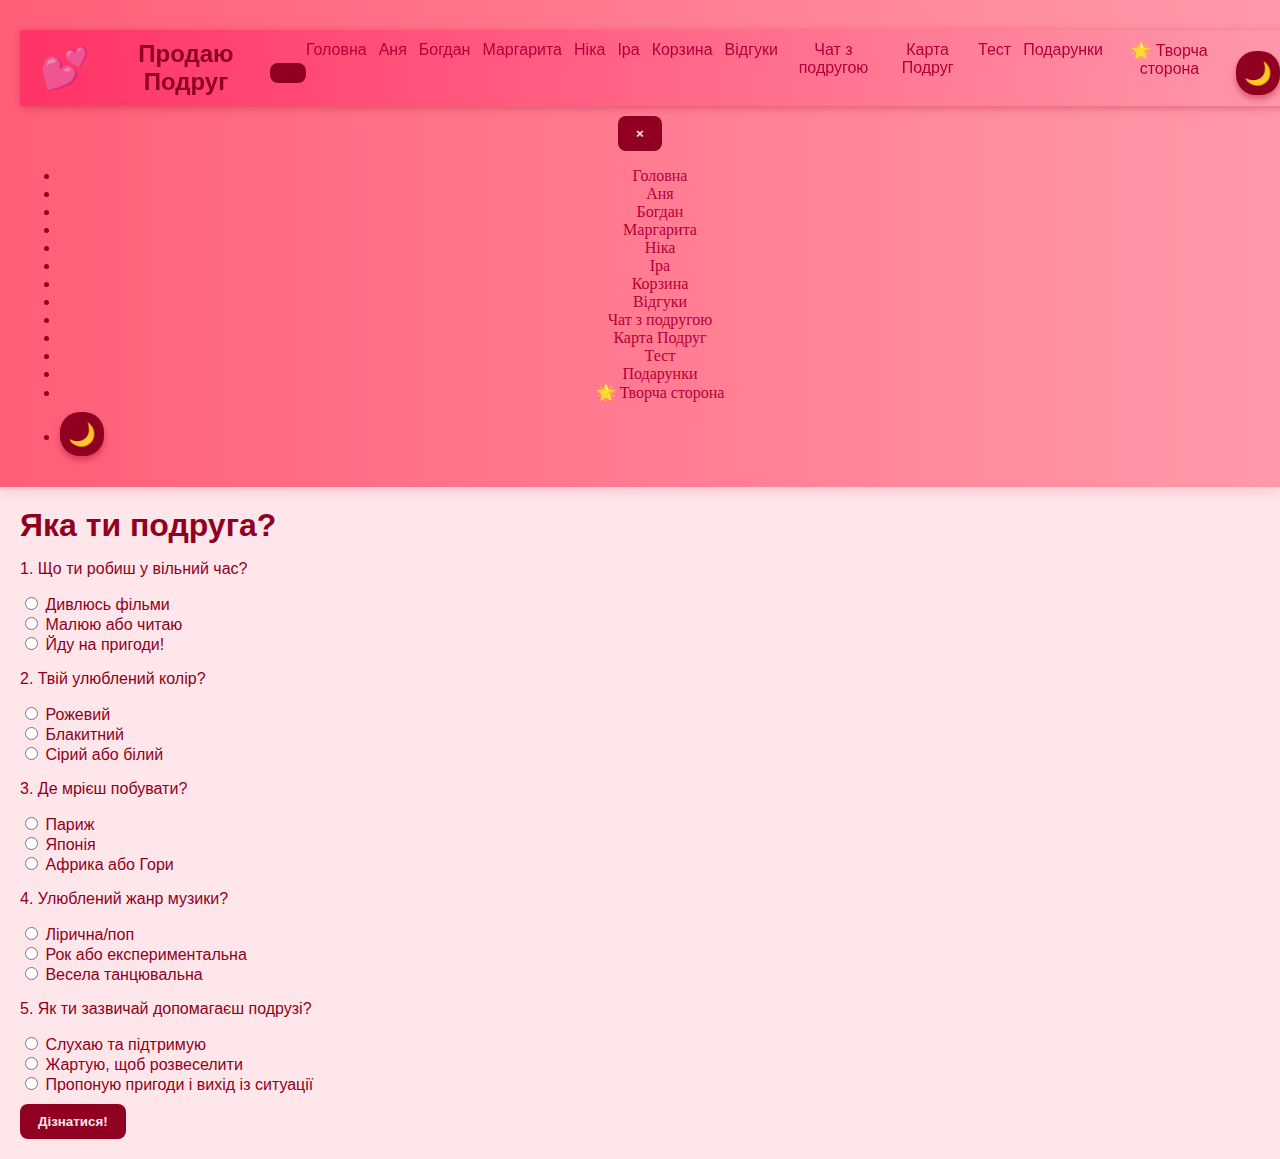
<file: tst.html>
<!DOCTYPE html>
<html lang="uk">
<head>
  <meta charset="UTF-8" />
  <title>Тест: Яка ти подруга?</title>
  <link rel="stylesheet" href="css/style.css" />
</head>
<body>
  <header>
 <nav class="navbar">
  <div class="navbar-left">
    <div class="nav-emoji">💕</div>
    <span class="site-title">Продаю Подруг</span>
  </div>
  
 <button id="burger-btn" class="burger-btn" aria-label="Відкрити меню">
  <span></span>
  <span></span>
  <span></span>
</button>

  
  <!-- Класична навігація для ПК -->
  <ul class="nav-menu">
    <li><a href="index.html">Головна</a></li>
      <li><a href="anya.html">Аня</a></li>
      <li><a href="bogdan.html">Богдан</a></li>
      <li><a href="margo.html">Маргарита</a></li>
      <li><a href="nika.html">Ніка</a></li>
      <li><a href="ira.html">Іра</a></li>
      <li><a href="cart.html">Корзина</a></li>
      <li><a href="reviews.html">Відгуки</a></li>
      <li><a href="chatbot.html">Чат з подругою</a></li>
      <li><a href="map.html">Карта Подруг</a></li>
       <li><a href="tst.html">Тест</a></li>
       <li><a href="gift.html">Подарунки</a></li>
       <li><a href="game.html">🌟 Творча сторона</a></li>
       <li><button id="theme-toggle-2" class="nav-button theme-button">🌙</button></li>
  </ul>
  </ul>
</nav>

<!-- Бокове меню, спочатку сховане -->
<div id="side-menu" class="side-menu">
  <button id="close-btn" class="close-btn" aria-label="Закрити меню">&times;</button>
  <ul>
   <li><a href="index.html">Головна</a></li>
      <li><a href="anya.html">Аня</a></li>
      <li><a href="bogdan.html">Богдан</a></li>
      <li><a href="margo.html">Маргарита</a></li>
      <li><a href="nika.html">Ніка</a></li>
      <li><a href="ira.html">Іра</a></li>
      <li><a href="cart.html">Корзина</a></li>
      <li><a href="reviews.html">Відгуки</a></li>
      <li><a href="chatbot.html">Чат з подругою</a></li>
      <li><a href="map.html">Карта Подруг</a></li>
       <li><a href="tst.html">Тест</a></li>
       <li><a href="gift.html">Подарунки</a></li>
       <li><a href="game.html">🌟 Творча сторона</a></li>
    <li><button id="theme-toggle-2" class="nav-button theme-button">🌙</button></li>
  </ul>
</div>
  </header>

  <main class="test-container">
    <h1>Яка ти подруга?</h1>
    <form id="quiz-form">
      <div class="question">
        <p>1. Що ти робиш у вільний час?</p>
        <label><input type="radio" name="q1" value="anya" required> Дивлюсь фільми</label><br>
        <label><input type="radio" name="q1" value="nika"> Малюю або читаю</label><br>
        <label><input type="radio" name="q1" value="bogdana"> Йду на пригоди!</label><br>
      </div>

      <div class="question">
        <p>2. Твій улюблений колір?</p>
        <label><input type="radio" name="q2" value="margarita" required> Рожевий</label><br>
        <label><input type="radio" name="q2" value="ira"> Блакитний</label><br>
        <label><input type="radio" name="q2" value="anya"> Сірий або білий</label><br>
      </div>

      <div class="question">
      <p>3. Де мрієш побувати?</p>
      <label><input type="radio" name="q3" value="margo"> Париж</label><br>
      <label><input type="radio" name="q3" value="nika"> Японія</label><br>
      <label><input type="radio" name="q3" value="bogdana"> Африка або Гори</label>
    </div>

    <div class="question">
      <p>4. Улюблений жанр музики?</p>
      <label><input type="radio" name="q4" value="ira"> Лірична/поп</label><br>
      <label><input type="radio" name="q4" value="nika"> Рок або експериментальна</label><br>
      <label><input type="radio" name="q4" value="anya"> Весела танцювальна</label>
    </div>

    <div class="question">
      <p>5. Як ти зазвичай допомагаєш подрузі?</p>
      <label><input type="radio" name="q5" value="ira"> Слухаю та підтримую</label><br>
      <label><input type="radio" name="q5" value="anya"> Жартую, щоб розвеселити</label><br>
      <label><input type="radio" name="q5" value="bogdana"> Пропоную пригоди і вихід із ситуації</label>
    </div>

      <button type="submit">Дізнатися!</button>
    </form>

    <div id="result" class="result-box"></div>
  </main>

  <script src="js/quiz.js"></script>
   <script src="js/burger.js"></script>
    <script src="js/theme-toggle.js"></script>
</body>
</html>
</file>
<file: css/style.css>
body {
  font-family: Arial, sans-serif;
  background-color: #ffe6ea;
  margin: 0;
  padding: 0;
  color: #333;
}

header {
  background-color: #cc0066;
  color: white;
  text-align: center;
  padding: 20px;
}

.avatar {
  width: 100px;
  height: 100px;
  border-radius: 50%;
  border: 3px solid white;
}

nav {
  margin-top: 15px;
}

.nav-list {
  list-style: none;
  display: flex;
  justify-content: center;
  gap: 40px;
  padding: 0;
}

.nav-list li a {
  color: white;
  text-decoration: none;
  font-weight: bold;
  font-size: 18px;
}

.nav-list li a:hover {
  text-decoration: underline;
}

.girls {
  display: flex;
  flex-wrap: wrap;
  justify-content: center;
  gap: 20px;
  padding: 30px;
}

.girl-card {
  background-color: #ffccd5;
  border: 2px solid #cc0066;
  border-radius: 15px;
  padding: 15px;
  width: 220px;
  text-align: center;
  box-shadow: 0 4px 8px rgba(204, 0, 102, 0.3);
}

.girl-card img {
  width: 100%;
  border-radius: 10px;
  height: 200px;
  object-fit: cover;
}

.cart-btn {
  margin-top: 10px;
  background-color: #cc0066;
  color: white;
  border: none;
  padding: 8px 14px;
  border-radius: 8px;
  cursor: pointer;
  font-weight: bold;
}

.cart-btn:hover {
  background-color: #99004d;
}

#cart-section {
  padding: 20px;
}

#clear-cart,
#checkout-btn {
  margin-top: 10px;
  background-color: #cc0066;
  color: white;
  padding: 8px 14px;
  border: none;
  border-radius: 8px;
  font-weight: bold;
  cursor: pointer;
  margin-right: 10px;
}

footer {
  background-color: #cc0066;
  color: white;
  text-align: center;
  padding: 15px;
  margin-top: 40px;
}

#cart {
  background-color: #ffe0e9;
  padding: 20px;
  margin: 20px;
  border: 2px dashed #ff3366;
  border-radius: 10px;
}

#cart ul {
  list-style: none;
  padding: 0;
}

#cart li {
  margin: 5px 0;
  font-weight: bold;
}

button {
  background-color: #ff3366;
  color: white;
  border: none;
  padding: 8px 12px;
  border-radius: 6px;
  cursor: pointer;
  margin-top: 10px;
}

button:hover {
  background-color: #cc0044;
}

body {
  font-family: Arial, sans-serif;
  background-color: #ffe6e6;
  color: #800000;
  margin: 0;
  padding: 0;
}

header {
  background-color: #ff3366;
  color: white;
  text-align: center;
  padding: 20px;
}

.avatar {
  width: 120px;
  height: 120px;
  border-radius: 50%;
  margin-bottom: 10px;
  border: 4px solid white;
}

.cart-link, .back-link {
  display: block;
  margin-top: 10px;
  color: #fff;
  text-decoration: underline;
  font-size: 18px;
}

.girls {
  display: flex;
  justify-content: center;
  flex-wrap: wrap;
  gap: 20px;
  padding: 20px;
}

.girl-card {
  background-color: #ffc2d1;
  border: 2px solid #ff3366;
  border-radius: 10px;
  padding: 15px;
  width: 250px;
  text-align: center;
}

.girl-card img {
  width: 100%;
  border-radius: 10px;
  height: 200px;
  object-fit: cover;
}

.price {
  font-weight: bold;
  color: #cc0033;
}

button {
  background-color: #ff3366;
  color: white;
  border: none;
  padding: 8px 12px;
  border-radius: 6px;
  cursor: pointer;
  margin-top: 10px;
}

button:hover {
  background-color: #cc0044;
}

#cart {
  background-color: #ffe0e9;
  padding: 20px;
  margin: 20px auto;
  max-width: 600px;
  border: 2px dashed #ff3366;
  border-radius: 10px;
}

#cart-items {
  list-style: none;
  padding: 0;
}

#cart-items li {
  display: flex;
  justify-content: space-between;
  margin-bottom: 10px;
  font-weight: bold;
}

footer {
  background-color: #ff3366;
  color: white;
  text-align: center;
  padding: 10px;
}

body {
  font-family: 'Arial', sans-serif;
  margin: 0;
  background-color: #ffe6ec;
  color: #333;
}

header {
  background-color: #ff3366;
  color: white;
  padding: 20px;
  text-align: center;
}

.avatar {
  width: 100px;
  height: 100px;
  border-radius: 50%;
  object-fit: cover;
  margin-bottom: 10px;
}

h1 {
  margin: 0;
  font-size: 2em;
}

main {
  padding: 20px;
}

.girls {
  display: flex;
  flex-wrap: wrap;
  justify-content: center;
  gap: 20px;
}

.girl-card {
  background-color: #fff0f5;
  border: 2px solid #ff99aa;
  border-radius: 15px;
  width: 230px;
  padding: 15px;
  text-align: center;
  box-shadow: 0 4px 8px rgba(255, 51, 102, 0.2);
}

.girl-card img {
  width: 100%;
  height: 250px;
  object-fit: cover;
  border-radius: 10px;
}

.more-btn {
  margin-top: 10px;
  padding: 10px 18px;
  background-color: #ff3366;
  color: white;
  border: none;
  border-radius: 8px;
  font-weight: bold;
  font-size: 1em;
  cursor: pointer;
  transition: background-color 0.3s;
}

.more-btn:hover {
  background-color: #cc0044;
}

footer {
  background-color: #ff99aa;
  text-align: center;
  padding: 15px;
  margin-top: 30px;
  color: white;
}

/* Сторінка додаткової інформації */
.girl-details {
  max-width: 900px;
  margin: 40px auto;
  background: #fff0f5;
  border: 2px solid #ff99aa;
  border-radius: 20px;
  box-shadow: 0 10px 25px rgba(255, 51, 102, 0.2);
  display: flex;
  flex-wrap: wrap;
  overflow: hidden;
  animation: fadeIn 1s ease-in-out;
}

.detail-photo {
  flex: 1 1 300px;
  max-width: 400px;
  width: 100%;
  object-fit: cover;
  border-right: 2px solid #ff99aa;
}

.detail-text {
  flex: 1 1 400px;
  padding: 30px;
  animation: slideIn 1s ease;
}

.detail-text h2 {
  color: #ff3366;
  font-size: 2em;
  margin-bottom: 10px;
}

.detail-text ul {
  list-style: none;
  padding: 0;
  margin: 15px 0;
}

.detail-text li {
  margin-bottom: 8px;
  font-size: 1.1em;
}

.add-to-cart {
  padding: 10px 20px;
  background-color: #ff3366;
  color: white;
  border: none;
  border-radius: 10px;
  font-size: 1.1em;
  font-weight: bold;
  cursor: pointer;
  transition: background-color 0.3s, transform 0.2s;
}

.add-to-cart:hover {
  background-color: #cc0044;
  transform: scale(1.05);
}

.back-link {
  display: inline-block;
  margin-top: 20px;
  color: #ff3366;
  text-decoration: none;
  font-weight: bold;
}

.back-link:hover {
  text-decoration: underline;
}

/* Анімації */
@keyframes fadeIn {
  from { opacity: 0; transform: scale(0.95); }
  to { opacity: 1; transform: scale(1); }
}

@keyframes slideIn {
  from { opacity: 0; transform: translateX(50px); }
  to { opacity: 1; transform: translateX(0); }
}

body {
  font-family: 'Quicksand', sans-serif;
  background-color: #fff0f5;
  margin: 0;
  padding: 0;
  color: #333;
}

/* Header */
header {
  background: linear-gradient(to right, #ff5e78, #ff99aa);
  color: white;
  padding: 30px;
  text-align: center;
  font-family: 'Playfair Display', serif;
  box-shadow: 0 4px 12px rgba(255, 51, 102, 0.2);
}

.avatar {
  width: 90px;
  height: 90px;
  border-radius: 50%;
  object-fit: cover;
  margin-bottom: 10px;
}

/* Додаткова інформація */
.girl-details {
  max-width: 960px;
  margin: 50px auto;
  background: #ffffff;
  border-radius: 25px;
  display: flex;
  flex-wrap: wrap;
  box-shadow: 0 12px 30px rgba(255, 105, 135, 0.2);
  overflow: hidden;
  animation: fadeIn 0.8s ease-in-out;
}

.detail-photo {
  flex: 1 1 300px;
  width: 100%;
  max-height: 500px;
  object-fit: cover;
  border-right: 1px solid #ffc0cb;
}

.detail-text {
  flex: 1 1 400px;
  padding: 40px;
  background: linear-gradient(135deg, #ffe0eb, #fff0f7);
  font-size: 1.1em;
  line-height: 1.6;
  animation: slideIn 0.8s ease-out;
}

.detail-text h2 {
  font-family: 'Playfair Display', serif;
  font-size: 2.5em;
  color: #ff3366;
  margin-top: 0;
}

.detail-text ul {
  list-style: none;
  padding: 0;
  margin-top: 15px;
}

.detail-text li {
  margin-bottom: 10px;
}

.add-to-cart {
  margin-top: 20px;
  padding: 12px 25px;
  background-color: #ff3366;
  color: white;
  border: none;
  border-radius: 12px;
  font-weight: bold;
  font-size: 1em;
  cursor: pointer;
  box-shadow: 0 6px 14px rgba(255, 51, 102, 0.3);
  transition: background-color 0.3s, transform 0.2s;
}

.add-to-cart:hover {
  background-color: #cc0044;
  transform: scale(1.05);
}

.back-button {
  margin-top: 20px;
  padding: 10px 20px;
  background-color: #ff99aa;
  color: white;
  border: none;
  border-radius: 10px;
  font-weight: bold;
  font-size: 1em;
  cursor: pointer;
  transition: background-color 0.3s, transform 0.2s;
}

.back-button:hover {
  background-color: #ff3366;
  transform: scale(1.05);
}

/* Footer */
footer {
  background-color: #ff99aa;
  color: white;
  text-align: center;
  padding: 20px;
  margin-top: 50px;
}

/* Анімації */
@keyframes fadeIn {
  0% { opacity: 0; transform: scale(0.97); }
  100% { opacity: 1; transform: scale(1); }
}

@keyframes slideIn {
  0% { opacity: 0; transform: translateX(50px); }
  100% { opacity: 1; transform: translateX(0); }
}

/* Медіа для мобільних */
@media screen and (max-width: 768px) {
  .girl-details {
    flex-direction: column;
  }
  .detail-photo {
    border-right: none;
    border-bottom: 1px solid #ffc0cb;
  }
}

/* Навігація */
.navbar {
  background: linear-gradient(to right, #ff3366, #ff99aa);
  padding: 15px 0;
  position: sticky;
  top: 0;
  width: 100%;
  z-index: 1000;
  box-shadow: 0 2px 10px rgba(255, 51, 102, 0.2);
}

.nav-container {
  max-width: 1100px;
  margin: 0 auto;
  padding: 0 30px;
  display: flex;
  justify-content: space-between;
  align-items: center;
}

.nav-logo {
  font-family: 'Playfair Display', serif;
  color: white;
  font-size: 1.8em;
  text-decoration: none;
}

.nav-links {
  list-style: none;
  display: flex;
  gap: 25px;
  margin: 0;
  padding: 0;
}

.nav-links li a {
  text-decoration: none;
  color: white;
  font-weight: bold;
  font-size: 1em;
  transition: color 0.3s;
}

.nav-links li a:hover {
  color: #ffdfe8;
}

/* Стилі для вибору емоцій */
#girl-photo {
  width: 100%;
  max-width: 400px;
  height: auto;
  border-radius: 20px;
  box-shadow: 0 8px 20px rgba(255, 102, 153, 0.3);
  transition: transform 0.4s ease;
}

#girl-photo:hover {
  transform: scale(1.03);
}

select#mood-select {
  padding: 10px 15px;
  font-size: 1em;
  border-radius: 10px;
  border: 2px solid #ff7aa2;
  background-color: #ffe4ec;
  color: #cc3366;
  font-family: 'Quicksand', sans-serif;
  transition: border-color 0.3s ease;
}

#mood-select:focus {
  border-color: #ff3366;
  outline: none;
}

/* Опис і ціна */
#girl-description {
  font-size: 1.1em;
  margin-top: 10px;
  line-height: 1.5em;
  color: #444;
}

#girl-price {
  font-weight: bold;
  color: #e6005c;
}

/* Кнопки */
button.add-to-cart {
  padding: 12px 20px;
  background: linear-gradient(to right, #ff3366, #ff6699);
  color: white;
  border: none;
  border-radius: 12px;
  font-size: 1em;
  cursor: pointer;
  margin-top: 15px;
  transition: background 0.3s ease, transform 0.2s ease;
}

button.add-to-cart:hover {
  background: linear-gradient(to right, #ff1a4c, #ff4d88);
  transform: scale(1.05);
}

button.back-button {
  margin-top: 10px;
  padding: 10px 16px;
  font-size: 0.95em;
  border-radius: 8px;
  background-color: #fff0f5;
  border: 2px solid #ff80aa;
  color: #d6336c;
  cursor: pointer;
  transition: background-color 0.3s ease;
}

button.back-button:hover {
  background-color: #ffdce8;
}

.girl-details {
  animation: fadeInUp 0.6s ease-out;
}

@keyframes fadeInUp {
  from {
    opacity: 0;
    transform: translateY(30px);
  }
  to {
    opacity: 1;
    transform: translateY(0);
  }
}

.add-to-cart:active {
  transform: scale(1.1);
  transition: transform 0.1s ease;
}

.cart-float {
  position: fixed;
  bottom: 100px;
  right: 50px;
  font-size: 40px;
  opacity: 0;
  pointer-events: none;
  transition: transform 1s ease-out, opacity 1s ease-out;
  transform: translateY(0);
}

.cart-float.active {
  opacity: 1;
  transform: translateY(-100px);
}

#reviews {
  margin-top: 40px;
  border-top: 2px solid #ff5c8d;
  padding-top: 20px;
}

.review-item {
  background: #ffe0f0;
  padding: 10px;
  margin-bottom: 10px;
  border-radius: 8px;
}

.review-item strong {
  color: #d6004f;
}

.review-item em {
  color: #ff2e63;
}

#review-form label {
  display: block;
  margin-top: 10px;
  color: #d6004f;
}

#review-form input,
#review-form select,
#review-form textarea {
  width: 100%;
  padding: 8px;
  margin-top: 4px;
  border-radius: 6px;
  border: 1px solid #ff5c8d;
}

#review-form button {
  margin-top: 15px;
  background-color: #d6004f;
  color: white;
  border: none;
  padding: 10px 15px;
  border-radius: 6px;
  cursor: pointer;
  transition: background-color 0.3s ease;
}

#review-form button:hover {
  background-color: #ff2e63;
}

.review-item {
  background-color: #ffe0f0;
  padding: 10px;
  margin-bottom: 10px;
  border-radius: 10px;
}

/* Світла тема (за замовчуванням) */
body {
  background-color: #ffe6eb;
  color: #900020;
  font-family: 'Segoe UI', Tahoma, Geneva, Verdana, sans-serif;
  transition: background-color 0.4s ease, color 0.4s ease;
  margin: 0;
  padding: 0;
}

header, footer, nav {
  background-color: #ffccd9;
  color: #900020;
  padding: 15px 20px;
  transition: background-color 0.4s ease, color 0.4s ease;
}

a {
  color: #b30039;
  text-decoration: none;
  transition: color 0.3s ease;
}

a:hover {
  color: #ff4d81;
}

button {
  background-color: #900020;
  color: #ffe6eb;
  border: none;
  padding: 10px 18px;
  border-radius: 8px;
  cursor: pointer;
  font-weight: bold;
  transition: background-color 0.3s ease, color 0.3s ease;
}

button:hover {
  background-color: #ff4d81;
  color: #fff;
}

/* Карточки подруг */
.friend-card {
  background-color: #ffd3df;
  border-radius: 12px;
  padding: 15px;
  box-shadow: 0 4px 8px rgba(153, 0, 32, 0.2);
  transition: background-color 0.4s ease, box-shadow 0.4s ease;
  color: #900020;
}

.friend-card:hover {
  box-shadow: 0 6px 12px rgba(255, 77, 129, 0.4);
}

/* Темна тема */
body.dark-theme {
  background-color: #1b0a15;
  color: #f7c6d0;
}

body.dark-theme header,
body.dark-theme footer,
body.dark-theme nav {
  background-color: #2d1624;
  color: #f7c6d0;
}

body.dark-theme a {
  color: #ff9ccf;
}

body.dark-theme a:hover {
  color: #ff5fa8;
}

body.dark-theme button {
  background-color: #ff5fa8;
  color: #330016;
  border: 1px solid #f7c6d0;
}

body.dark-theme button:hover {
  background-color: #ff83bf;
  color: #21000f;
}

/* Темні карточки */
body.dark-theme .friend-card {
  background-color: #3b1f30;
  box-shadow: 0 4px 12px rgba(255, 95, 168, 0.6);
  color: #f7c6d0;
}

body.dark-theme .friend-card:hover {
  box-shadow: 0 6px 16px rgba(255, 95, 168, 0.9);
}

/* Навігація */
.navbar {
  display: flex;
  justify-content: space-between;
  align-items: center;
  background-color: #ffccd9;
  padding: 10px 20px;
  box-shadow: 0 2px 8px rgba(153, 0, 32, 0.3);
  transition: background-color 0.4s ease;
}

/* Фото в шапці */
.nav-photo {
  width: 40px;
  height: 40px;
  border-radius: 50%;
  object-fit: cover;
  margin-right: 12px;
  border: 2px solid #900020;
}

/* Назва сайту */
.site-title {
  font-size: 1.5rem;
  font-weight: 700;
  color: #900020;
  font-family: 'Segoe UI', Tahoma, Geneva, Verdana, sans-serif;
}

/* Кнопка темної теми */
.theme-button {
  background: #900020;
  border: none;
  border-radius: 25px;
  width: 44px;
  height: 44px;
  color: #ffe6eb;
  font-size: 1.4rem;
  cursor: pointer;
  transition: background-color 0.3s ease, transform 0.2s ease;
  box-shadow: 0 4px 6px rgba(153, 0, 32, 0.4);
}

.theme-button:hover {
  background-color: #ff4d81;
  transform: scale(1.1);
  box-shadow: 0 6px 10px rgba(255, 77, 129, 0.6);
}

/* Темна тема для навігації */
body.dark-theme .navbar {
  background-color: #330014;
  box-shadow: 0 2px 8px rgba(255, 95, 168, 0.3);
}

body.dark-theme .site-title {
  color: #ffb6c1;
}

body.dark-theme .theme-button {
  background-color: #ff5fa8;
  color: #330016;
  box-shadow: 0 4px 6px rgba(255, 95, 168, 0.7);
}

body.dark-theme .theme-button:hover {
  background-color: #ff83bf;
  box-shadow: 0 6px 10px rgba(255, 95, 168, 0.9);
}

.nav-emoji {
  font-size: 25px; /* розмір смайлика */
  margin-right: 12px;
  user-select: none;
}

.navbar {
  display: flex;
  justify-content: space-between;
  align-items: center;
  background-color: #ffccd9;
  padding: 10px 20px;
  box-shadow: 0 2px 8px rgba(153, 0, 32, 0.3);
  transition: background-color 0.4s ease;
  font-family: 'Segoe UI', Tahoma, Geneva, Verdana, sans-serif;
}

.navbar-left {
  display: flex;
  align-items: center;
}

.nav-emoji {
  font-size: 40px;
  margin-right: 12px;
  user-select: none;
}

.site-title {
  font-size: 1.5rem;
  font-weight: 700;
  color: #900020;
}

.nav-menu {
  list-style: none; /* прибираємо крапки */
  display: flex;
  gap: 15px;
  margin: 0;
  padding: 0;
}

.nav-menu li {
  /* нічого не треба */
}

.nav-button {
  background-color: #900020;
  color: #ffe6eb;
  border: none;
  border-radius: 20px;
  padding: 8px 18px;
  font-size: 1rem;
  cursor: pointer;
  transition: background-color 0.3s ease, transform 0.2s ease;
  box-shadow: 0 4px 6px rgba(153, 0, 32, 0.4);
}

.nav-button:hover {
  background-color: #ff4d81;
  transform: scale(1.1);
  box-shadow: 0 6px 10px rgba(255, 77, 129, 0.6);
}

/* Окрема стилізація для кнопки темної теми */
.theme-button {
  width: 44px;
  height: 44px;
  font-size: 1.4rem;
  padding: 0;
  display: flex;
  justify-content: center;
  align-items: center;
}

/* Темна тема */
body.dark-theme .navbar {
  background-color: #330014;
  box-shadow: 0 2px 8px rgba(255, 95, 168, 0.3);
}

body.dark-theme .site-title {
  color: #ffb6c1;
}

body.dark-theme .nav-button {
  background-color: #ff5fa8;
  color: #330016;
  box-shadow: 0 4px 6px rgba(255, 95, 168, 0.7);
}

body.dark-theme .nav-button:hover {
  background-color: #ff83bf;
  box-shadow: 0 6px 10px rgba(255, 95, 168, 0.9);
}

/* Про автора */
.about-section {
  padding: 40px 20px;
  max-width: 800px;
  margin: auto;
  font-size: 1.2rem;
  color: #900020;
  font-family: 'Segoe UI', sans-serif;
}

body.dark-theme .about-section {
  color: #ffe0ea;
}

/* Бургер */
.burger {
  font-size: 30px;
  display: none;
  cursor: pointer;
  color: #900020;
}

.nav-menu {
  display: flex;
  gap: 12px;
}

@media (max-width: 768px) {
  .nav-menu {
    display: none;
    flex-direction: column;
    position: absolute;
    right: 10px;
    top: 60px;
    background: #ffe6eb;
    padding: 15px;
    border-radius: 10px;
    z-index: 10;
  }

  .nav-menu.show {
    display: flex;
  }

  .burger {
    display: block;
  }

  .nav-button {
    margin: 5px 0;
  }

  body.dark-theme .nav-menu {
    background: #330016;
  }
}
</file>
